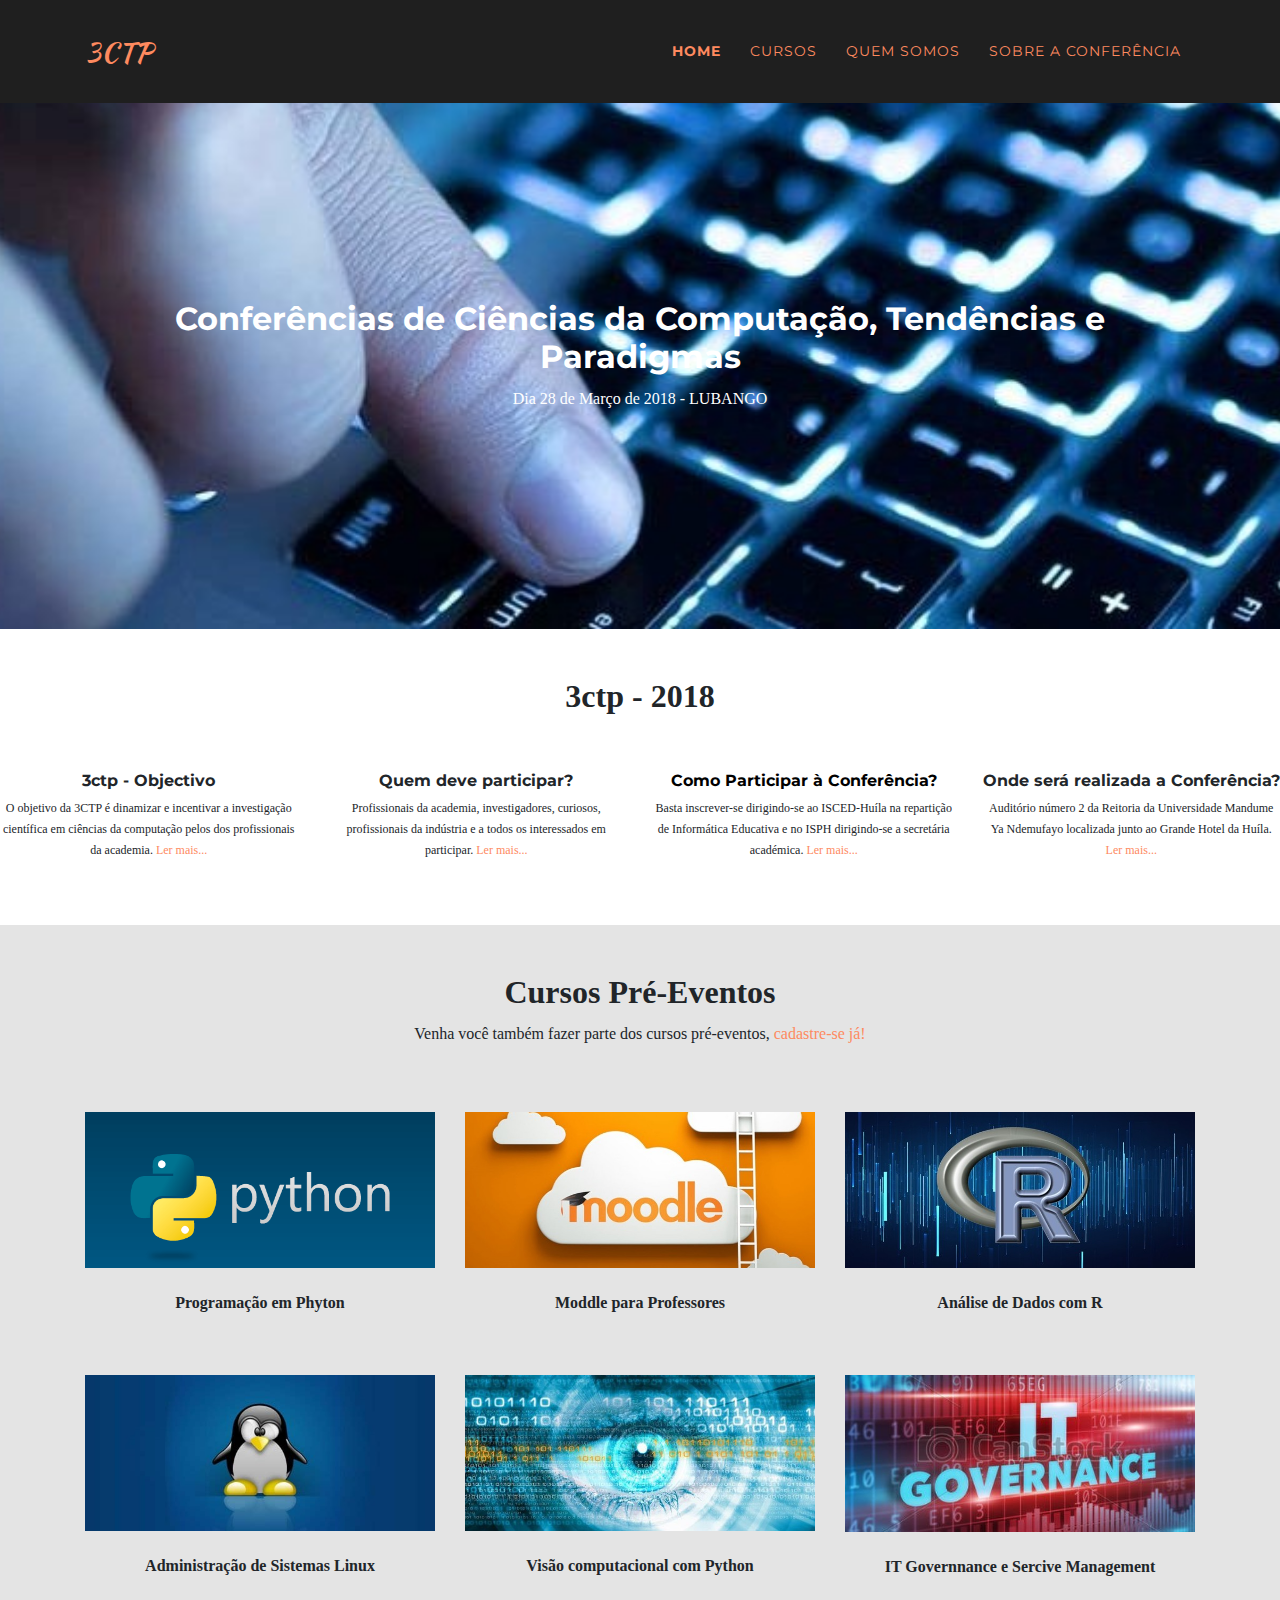
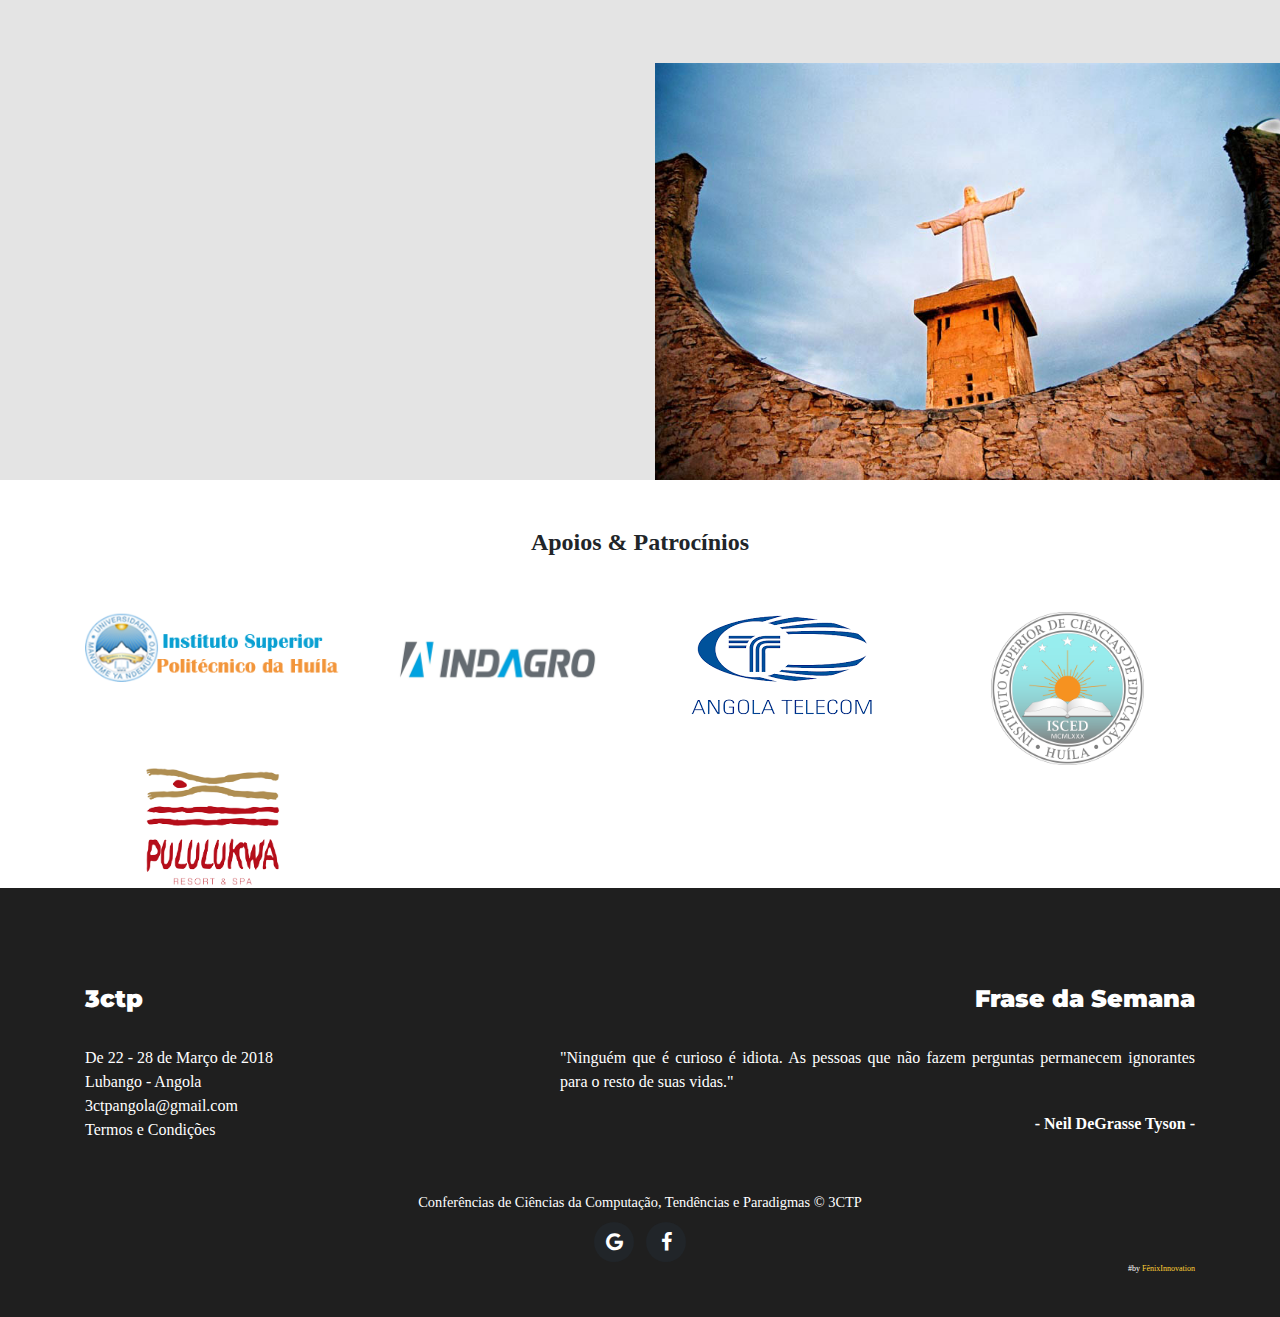
<file: index.html>
<!DOCTYPE html>
    <html lang="en">

      <head>

        <meta charset="utf-8">
        <meta name="viewport" content="width=device-width, initial-scale=1, shrink-to-fit=no">
        <meta name="description" content="">
        <meta name="author" content="">

        <title>3ctp</title>

        <!-- Bootstrap core CSS -->
        <link href="vendor/bootstrap/css/bootstrap.min.css" rel="stylesheet">

        <!-- Custom fonts for this template -->
        <link href="vendor/font-awesome/css/font-awesome.min.css" rel="stylesheet" type="text/css">
        <link href="https://fonts.googleapis.com/css?family=Montserrat:400,700" rel="stylesheet" type="text/css">
        <link href='https://fonts.googleapis.com/css?family=Kaushan+Script' rel='stylesheet' type='text/css'>
        <link href='https://fonts.googleapis.com/css?family=Droid+Serif:400,700,400italic,700italic' rel='stylesheet' type='text/css'>
        <link href='https://fonts.googleapis.com/css?family=Roboto+Slab:400,100,300,700' rel='stylesheet' type='text/css'>

        <!-- Custom styles for this template -->
        <link href="css/agency.min.css" rel="stylesheet">
        <link href="css/style.css" rel="stylesheet">

      </head>

      <body style="background-color: #e4e4e4; font-family: calibri">

        <!-- Navigation -->
        <nav class="navbar navbar-expand-lg navbar-dark fixed-top" id="mainNav" style="background-color: #1f1f1f">
          <div class="container">
              <a class="navbar-brand js-scroll-trigger" href="index.html" style="color: #fe8a5f">3CTP</a>
            <button class="navbar-toggler navbar-toggler-right" type="button" data-toggle="collapse" data-target="#navbarResponsive" aria-controls="navbarResponsive" aria-expanded="false" aria-label="Toggle navigation">
              Menu
              <i class="fa fa-bars"></i>
            </button>
            <div  class="collapse navbar-collapse" id="navbarResponsive">
              <ul class="navbar-nav text-uppercase ml-auto">
                <li class="nav-item">
                    <a class="nav-link js-scroll-trigger" href="index.html" style="color: #fe8a5f"><b>Home</b></a>
                </li>
                <li class="nav-item">
                    <a class="nav-link js-scroll-trigger" href="cursos.html" style="color: #fe8a5f">Cursos</a>
                </li>
                <li class="nav-item">
                    <a class="nav-link js-scroll-trigger" href="time.html" style="color: #fe8a5f">Quem Somos</a>
                </li>
                <li class="nav-item">
                    <a class="nav-link js-scroll-trigger" href="sobre.html" style="color: #fe8a5f">Sobre a Conferência</a>
                </li>

              </ul>
            </div>
          </div>
        </nav>

        <!-- Header -->
        <header class="masthead">
          <div class="container">
            <div class="intro-text">
              <h2>Conferências de Ciências da Computação, Tendências e Paradigmas</h2>
              <p>Dia 28 de Março de 2018 - LUBANGO</p>

            </div>

          </div>
        </header>
        <div style="background-color: white">
            <br><br>
            <div class="row text-center">
                <div class="col-md-12">
                    <h2 style="font-family: calibri">3ctp - 2018</h2>
                    <br><br>
                </div>


                <div class="col-md-3">
                    <h6>3ctp - Objectivo</h6>
                    <p style="font-family: calibri;font-size: 12px">O objetivo da 3CTP é dinamizar e incentivar a investigação científica em ciências da computação pelos dos profissionais da academia. <a href="sobre.html" style="color: #fe8a5f">Ler mais...</a></p>
                </div>    

                <div class="col-md-3">
                    <h6>Quem deve participar?</h6>
                    <p style="font-family: calibri; font-size: 12px">Profissionais da academia, investigadores, curiosos, profissionais da indústria e a todos os interessados em participar. <a href="sobre.html" style="color: #fe8a5f">Ler mais...</a></p>
                </div>

                <div class="col-md-3">
                    <h6><a href="https://docs.google.com/forms/d/e/1FAIpQLSdnGF5xUhXY4ByVp4GUnGbfSJP3GwX6Ubq_SSVjmlROLAp2Xg/viewform" style="color: black">Como Participar à Conferência?</a></h6>
                    <p style="font-family: calibri; font-size: 12px">Basta inscrever-se dirigindo-se ao ISCED-Huíla na repartição de Informática Educativa e no ISPH dirigindo-se a secretária académica. <a href="sobre.html" style="color: #fe8a5f">Ler mais...</a></p>
                </div>

                <div class="col-md-3">
                    <h6>Onde será realizada a Conferência?</h6>
                    <p style="font-family: calibri; font-size: 12px">Auditório número 2 da Reitoria da Universidade Mandume Ya Ndemufayo localizada junto ao Grande Hotel da Huíla. <a href="sobre.html" style="color: #fe8a5f">Ler mais...</a></p>
                </div>
                
            </div>
            <br><br>
          </div>
        <br><br>


        <div  class="row">
              <div class="col-lg-12 text-center">
                <h2 style="font-family: calibri">Cursos Pré-Eventos</h2>
                <p style="font-family: calibri">Venha você também fazer parte dos cursos pré-eventos, <a href="https://docs.google.com/forms/d/e/1FAIpQLSdnGF5xUhXY4ByVp4GUnGbfSJP3GwX6Ubq_SSVjmlROLAp2Xg/viewform" style="color: #fe8a5f">cadastre-se já!</a></p>
              </div>
        </div>

        <div id="portfolio" class="container">

            <br><br>

            <div class="row">
                <div class="col-md-4 col-sm-6 portfolio-item">
                <a class="portfolio-link" data-toggle="modal" href="#portfolioModal1">
                  <div class="portfolio-hover">
                    <div class="portfolio-hover-content">
                      <i class="fa fa-plus fa-3x"></i>
                    </div>
                  </div>
                    <img class="img-fluid" src="img/cursos/phyton1.png" alt="">
                </a>
                <div style="background-color: #e4e4e4" class="portfolio-caption">
                  <h6 style="font-family: calibri">Programação em Phyton</h6>
                </div>
              </div>
              <div class="col-md-4 col-sm-6 portfolio-item">
                <a class="portfolio-link" data-toggle="modal" href="#moddle">
                  <div class="portfolio-hover">
                    <div class="portfolio-hover-content">
                      <i class="fa fa-plus fa-3x"></i>
                    </div>
                  </div>
                    <img class="img-fluid" src="img/cursos/moddle.jpg" alt="">
                </a>
                <div style="background-color: #e4e4e4" class="portfolio-caption">
                  <h6 style="font-family: calibri">Moddle para Professores</h6>
                </div>
              </div>
              <div class="col-md-4 col-sm-6 portfolio-item">
                <a class="portfolio-link" data-toggle="modal" href="#AnaliseR">
                  <div class="portfolio-hover">
                    <div class="portfolio-hover-content">
                      <i class="fa fa-plus fa-3x"></i>
                    </div>
                  </div>
                    <img class="img-fluid" src="img/cursos/R.jpg" alt="">
                </a>
                <div style="background-color: #e4e4e4" class="portfolio-caption">
                  <h6 style="font-family: calibri">Análise de Dados com R</h6>
                </div>
              </div>
              <div class="col-md-4 col-sm-6 portfolio-item">
                <a class="portfolio-link" data-toggle="modal" href="#portfolioModal4">
                  <div class="portfolio-hover">
                    <div class="portfolio-hover-content">
                      <i class="fa fa-plus fa-3x"></i>
                    </div>
                  </div>
                    <img class="img-fluid" src="img/cursos/linux1.jpg" alt="">
                </a>
                <div style="background-color: #e4e4e4" class="portfolio-caption">
                  <h6 style="font-family: calibri">Administração de Sistemas Linux</h6>
                </div>
              </div>
                <div class="col-md-4 col-sm-6 portfolio-item">
                <a class="portfolio-link" data-toggle="modal" href="#VisaoPython">
                  <div class="portfolio-hover">
                    <div class="portfolio-hover-content">
                      <i class="fa fa-plus fa-3x"></i>
                    </div>
                  </div>
                    <img class="img-fluid" src="img/cursos/VC.jpg" alt="">
                </a>
                <div style="background-color: #e4e4e4" class="portfolio-caption">
                  <h6 style="font-family: calibri">Visão computacional com Python</h6>

                </div>
              </div>
              <div class="col-md-4 col-sm-6 portfolio-item">
                <a class="portfolio-link" data-toggle="modal" href="#itGovernance">
                  <div class="portfolio-hover">
                    <div class="portfolio-hover-content">
                      <i class="fa fa-plus fa-3x"></i>
                    </div>
                  </div>
                    <img class="img-fluid" src="img/cursos/it.jpg" alt="">
                </a>
                <div style="background-color: #e4e4e4" class="portfolio-caption">
                  <h6 style="font-family: calibri">IT Governnance e Sercive Management</h6>
                </div>
              </div>

            </div>
          </div>
        <br>

            <div class="row">
                <div class="col-md-6">
                    <iframe width="100%" height="100%" src="https://www.youtube.com/embed/s_rbmeOP3T0" frameborder="0" allow="autoplay; encrypted-media" allowfullscreen></iframe>
                </div>
                <div class="col-md-6">
                    <img class="img-fluid d-block mx-auto" width="100%" src="img/logotipos/cristorei.jpg" alt="">
                </div>

            </div>




        <!--<div class="row" style="background-color: white" >

            <div class="col-md-6">
                <img width="695" src="img/logos/cristorei.jpg" alt="">
            </div>

            <div class="col-md-6">
                <iframe width="690" height="464" src="https://www.youtube.com/embed/s_rbmeOP3T0" frameborder="0" ></iframe>

            </div>
        </div>-->


              <div class="row" style="background-color: white" >
              <div class="col-lg-12 text-center">
                  <br>
                  <br>
                  <h4 style="font-family: calibri">Apoios & Patrocínios</h4>
                  <br>
                  <br>
              </div>


                  <div class="container">
                      <div class="row">
              <div class="col-md-3">
                <a href="#" >
                    <img class="img-fluid d-block mx-auto" src="img/logotipos/logo.png" alt="">
                </a>
              </div>
                
              <div class="col-md-3">
                <a href="#">
                    <img class="img-fluid d-block mx-auto" src="img/logotipos/Indagro.jpg" alt="">
                </a>
              </div>
                          
              <div class="col-md-3">
                <a href="#">
                    <img class="img-fluid d-block mx-auto" src="img/logotipos/AngolaTelecom.png" alt="">
                </a>
              </div>
                          
              <div class="col-md-3">
                <a href="#">
                    <img class="img-fluid d-block mx-auto" width="60%" src="img/logotipos/ISCED.png" alt="">
                </a>
              </div>
                          
              <div class="col-md-3">
                <a href="#">
                    <img class="img-fluid d-block mx-auto" width="70%" src="img/logotipos/Pululukwa.png" alt="">
                </a>
              </div>
                      </div>
              </div>    
              </div>
       

        <!--<div class="container">

              <div class="row" >
              <div class="col-lg-12 text-center">
                  <div class='embedsocial-album' data-ref="724b47ac2fbcc0ceba114727039298764d4f9daf"></div>
                  <script>(function(d, s, id){var js; if (d.getElementById(id)) {return;} js = d.createElement(s); js.id = id; js.src = "https://embedsocial.com/embedscript/ei.js"; d.getElementsByTagName("head")[0].appendChild(js);}(document, "script", "EmbedSocialScript"));</script>
              </div>
            </div>
            <div class="row">


            </div>
          </div>
      </div>-->




        <!-- Footer -->
        <footer style="background-color: #1f1f1f">
            <div >
          <div class="container" >
              <div class="row">
            <div class="col-md-5">
                <br><br><br>
                <h4 style="text-align: justify;color: #ffffff;"><b>3ctp</b></h4>
                <br>
                <ul style="text-align: justify;color: white;" class="list-inline">
                    <li>De 22 - 28 de Março de 2018</li>
                    <li>Lubango - Angola</li>
                    <li>3ctpangola@gmail.com</li>
                    <li><a style="color: white" class="portfolio-link" data-toggle="modal" href="#termos">Termos e Condições</a></li>
                </ul>
            </div>
                  <div class="col-md-7">
                      <br><br><br>
                      <h4 style=" text-align: right;color: #ffffff;"><b>Frase da Semana</b></h4>
                <br>
                <ul style="text-align: justify;color: white;font-size: 12" class="list-inline">
                    <li>"Ninguém que é curioso é idiota. As pessoas que não fazem perguntas permanecem ignorantes para o resto de suas vidas."</li>
                </ul> 
                <p style="text-align: right;color: white"><b>- Neil DeGrasse Tyson -</b></p>
                  </div>

              </div>
          </div>

        <br>
        </div>
            <div class="container" >
            <div class="row">
              <div class="col-md-12">
                  <span class="copyright" style="color: white;font-family: calibri">Conferências de Ciências da Computação, Tendências e Paradigmas &copy; 3CTP</span>
              </div>
              <div class="col-md-12">
                <ul class="list-inline social-buttons">
                  <li class="list-inline-item">
                    <a href="#">
                      <i class="fa fa-google"></i>
                    </a>
                  </li>
                  <li class="list-inline-item">
                    <a href="#">
                      <i class="fa fa-facebook"></i>
                    </a>
                  </li>

                </ul>
                  <p style="text-align: right; font-size: 8px; color: white">#by <a href="http://www.fenixinnovation.com/">FênixInnovation</a></p>
              </div>

            </div>
          </div>
        </footer>









        <!--Programação em Python-->
        <div class="portfolio-modal modal fade" id="portfolioModal1" tabindex="-1" role="dialog" aria-hidden="true">
          <div class="modal-dialog">
            <div class="modal-content">
              <div class="close-modal" data-dismiss="modal">
                <div class="lr">
                  <div class="rl"></div>
                </div>
              </div>
              <div class="container">
                <div class="row">
                  <div class="col-lg-12 mx-auto">
                    <div class="modal-body">
                      <!-- Project Details Go Here -->
                      <h2>Introdução a Programação em Python</h2>
                      <p>Seja um desenvolvedor Python.</p>
                      <img class="img-fluid d-block mx-auto" src="img/cursos/phyton1.png" alt="">
                      <ol class="list-inline">
                        <li>Duração: 16 horas</li>
                        <li>Investimento: 6.000.00 AKZ</li>
                        <li>Local: Laboratório de Informática da RIED do ISCED-HUÍLA</li>
                      </ol>
                      <br>
                      <h5>Descrição</h5>
                      <p style="text-align: justify">Python está a ser amplamente ensinado em universidades por todo o mundo, por ser uma das linguagens mais utilizadas nas principais tecnologias atuais, tais como: Big Data, Cyber Security, Inteligência Artificial, Robótica, Machine Learning e outras. O curso é desenhado para desenvolvedores de software, engenheiros, professores e estudantes. Para este curso, assumimos que o formando não possui nenhuma experiência com Python. </p>
                      <p style="text-align: justify">Para participar nesse curso, precisa-se como requisitos: <b> Um computador pessoal, algumas nocções de Algoritmo e estruturas de Dados.</b></p>
                      <p style="text-align: justify">Os objectivos do curso <b>Introdução a Programação em Python</b> são: <b>criar funções, manipular textos, criar classes e objectos, aceder e manipular ficheiros, manipular dados e colecções, trabalhar com módulos e biblioteca.</b></p>
                      <p style="text-align: justify">Ao longo do curso, utilizaremos o seguinte programa: <b>Introdução ao Python, tipos de dados, instruções de controlo, colecções, tratamento de excepções, funções, classes e objectos, ficheiros, documentação e tópicos avançados.</b></p>


                      <!--<h5>Requisitos</h5>

                      <ol class="list-inline">
                        <li>Computador Pessoal;</li>
                        <li>Nocções de Algorítmos e estrutura de dados;</li>
                      </ol>

                      <h5>Objectivos</h5>
                      <ul class="list-inline">                    
                        <li>Criar Funções;</li>
                        <li>Manipular Texto;</li>
                        <li>Criar Classes e Objectos;</li>
                        <li>Aceder e Manipular Ficheiros;</li>
                        <li>Manipular Dados e Coleççoões;</li>                    
                        <li>Trabalhar com Módulos e Biblioteca;</li>                    
                      </ul>


                      <h5>Programa do Curso</h5>

                      <ol class="list-inline">
                        <li>Introdução ao Python;</li>
                        <li>Tipos de Dados;</li>
                        <li>Instuções de Controlo;</li>
                        <li>Coleções;</li>
                        <li>Tratamento de Excepções;</li>
                        <li>Funções;</li>
                        <li>Classes e Objectos;</li>
                        <li>Ficheiros;</li>
                        <li>Documentação;</li>
                        <li>Tópicos Avançados;</li>
                      </ol>-->



                      <br><br>
                      <ul class="list-inline">
                        <li>Data de Início: 22 de Março de 2018</li>
                        <li>Formador: João Bioco</li>
                        <li>Esperamos por si!</li>
                      </ul>
                      <button class="btn btn-primary" data-dismiss="modal" type="button">
                          <i class="fa fa-times"></i>
                          Fechar
                      </button> 
                    </div>
                  </div>
                </div>              
              </div>
            </div>
          </div>
        </div>
        <!--Moddle para Professores -->
        <div class="portfolio-modal modal fade" id="moddle" tabindex="-1" role="dialog" aria-hidden="true">
          <div class="modal-dialog">
            <div class="modal-content">
              <div class="close-modal" data-dismiss="modal">
                <div class="lr">
                  <div class="rl"></div>
                </div>
              </div>
              <div class="container">
                <div class="row">
                  <div class="col-lg-12 mx-auto">
                    <div class="modal-body">
                      <!-- Project Details Go Here -->
                      <h2>Moddle para Professores</h2>
                      <p>xxx</p>
                      <img class="img-fluid d-block mx-auto" src="img/cursos/moddle.jpg" alt="">
                      <ol class="list-inline">
                        <li>Duração: 16 horas</li>
                        <li>Investimento: 6.000.00 AKZ</li>
                        <li>Local: Laboratório de Informática da RIED do ISCED-HUÍLA</li>
                      </ol>
                      <br>
                      <h5>Descrição</h5>
                      <p style="text-align: justify">Python está a ser amplamente ensinado em universidades por todo o mundo, por ser uma das linguagens mais utilizadas nas principais tecnologias atuais, tais como: Big Data, Cyber Security, Inteligência Artificial, Robótica, Machine Learning e outras. O curso é desenhado para desenvolvedores de software, engenheiros, professores e estudantes. Para este curso, assumimos que o formando não possui nenhuma experiência com Python. </p>
                      <p style="text-align: justify">Para participar nesse curso, precisa-se como requisitos: <b> Um computador pessoal, algumas nocções de Algoritmo e estruturas de Dados.</b></p>
                      <p style="text-align: justify">Os objectivos do curso <b>Introdução a Programação em Python</b> são: <b>criar funções, manipular textos, criar classes e objectos, aceder e manipular ficheiros, manipular dados e colecções, trabalhar com módulos e biblioteca.</b></p>
                      <p style="text-align: justify">Ao longo do curso, utilizaremos o seguinte programa: <b>Introdução ao Python, tipos de dados, instruções de controlo, colecções, tratamento de excepções, funções, classes e objectos, ficheiros, documentação e tópicos avançados.</b></p>
                      <br><br>
                      <ul class="list-inline">
                        <li>Data de Início: 22 de Março de 2018</li>
                        <li>Formador: João Bioco</li>
                        <li>Esperamos por si!</li>
                      </ul>
                      <button class="btn btn-primary" data-dismiss="modal" type="button">
                          <i class="fa fa-times"></i>
                          Fechar
                      </button> 
                    </div></div></div></div></div></div></div>
        <!--Análise de Dados com R-->
        <div class="portfolio-modal modal fade" id="AnaliseR" tabindex="-1" role="dialog" aria-hidden="true">
          <div class="modal-dialog">
            <div class="modal-content">
              <div class="close-modal" data-dismiss="modal">
                <div class="lr">
                  <div class="rl"></div>
                </div>
              </div>
              <div class="container">
                <div class="row">
                  <div class="col-lg-12 mx-auto">
                    <div class="modal-body">
                      <!-- Project Details Go Here -->
                      <h2>Análise de Dados com R</h2>
                      <p>xxx</p>
                      <img class="img-fluid d-block mx-auto" src="img/cursos/R.jpg" alt="">
                      <ol class="list-inline">
                        <li>Duração: 16 horas</li>
                        <li>Investimento: 6.000.00 AKZ</li>
                        <li>Local: Laboratório de Informática da RIED do ISCED-HUÍLA</li>
                      </ol>
                      <br>
                      <h5>Descrição</h5>
                      <p style="text-align: justify">O software R é amplamente utilizado em análise de dados ao nível global.
    Pretende-se introduzir os formandos ao ambiente e programação em R, através de uma abordagem prática ou pragmática, dotando-os da capacidade de realizarem análises exploratórias de dados, criação de gráficos e realização de análises estatísticas simples.</p>
                      <p style="text-align: justify">Para participar nesse curso, precisa-se como requisitos: <b> Um computador pessoal, noções básicas sobre Análise de Dados, Noções básicas sobre algoritmos e estruturas de dados.</b></p>
                      <p style="text-align: justify">Ao longo do curso, utilizaremos o seguinte programa: <b>Introdução ao Ambiente R [1 Hora], aritmética e objectos [2.5 Horas], importação e exportação de dados [1.5 Hora], estruturas de controlo [2 Horas], escrita de funções [2 Horas], gráficos [2 Horas], dúvidas, esclarecimentos e discussão de problemas [2 Hora].</b></p>
                      <br><br>
                      <ul class="list-inline">
                        <li>Data de Início: 22 de Março de 2018</li>
                        <li>Formador: Francisco Chimuco</li>
                        <li>Esperamos por si!</li>
                      </ul>
                      <button class="btn btn-primary" data-dismiss="modal" type="button">
                          <i class="fa fa-times"></i>
                          Fechar
                      </button> 
                    </div></div></div></div></div></div></div>  
        <!--Administração de Sistemas com Linux-->
        <div class="portfolio-modal modal fade" id="portfolioModal4" tabindex="-1" role="dialog" aria-hidden="true">
          <div class="modal-dialog">
            <div class="modal-content">
              <div class="close-modal" data-dismiss="modal">
                <div class="lr">
                  <div class="rl"></div>
                </div>
              </div>
              <div class="container">
                <div class="row">
                  <div class="col-lg-12 mx-auto">
                    <div class="modal-body">
                      <!-- Project Details Go Here -->
                      <h2>Administração de Sistemas com o Linux</h2>
                      <p>Seja um bom administrador Linux.</p>
                      <img class="img-fluid d-block mx-auto" src="img/cursos/linux1.jpg" alt="">
                      <ol class="list-inline">
                        <li>Duração: 16 horas</li>
                        <li>Investimento: 6.000.00 AKZ</li>
                        <li>Local: Laboratório de Informática da RIED do ISCED-HUÍLA</li>
                      </ol>
                      <br>
                      <h5>Descrição</h5>
                      <p style="text-align: justify">Este curso pré-evento da 3CTP-2018, Administração de Sistemas Linux, visa a efectuar uma introdução ao sistema operativo Linux. Com este curso introdutório, pretende-se dotar os participantes do conhecimento e conceitos básicos envolvidos na operação dos sistemas operativos Linux (GNU/Linux). As aptidões adquiridas e conhecimentos transmitidos nesse curso aplicam-se a um vasto conjunto de carreiras que incluem administração de redes e sistemas Linux, e desenvolvimento de Software. Nesse curso, serão abordados os seguintes temas: <b>Conceitos sobre estrutura dos sistemas, manipulação de arquivos, e directórios, identificação de utilizadores e tratamento de processos, edição de textos, além de outros programas de uso rotineiro e aplicações de redes mais utilizadas e difundidas entre utilizadores.</b></p>
                      <p style="text-align: justify">Para participar nesse curso, precisa-se como requisitos: <b> Um computador pessoal cm suporte a Virtualização, algumas nocções de Sistemas Operativos.</b></p>
                      <p style="text-align: justify">Ao longo do curso, utilizaremos o seguinte programa: <b>Introdução ao Linux e breve história do projecto GNU, instalação do sistema operativo Linux edição Servidor, trabalhar com ficheiros e directórias, edições de nano, configurações de rede, gestão de utilizadores e grupos, permissões e propriedades, acesso remoto e tópicos avançados.</b></p>


                      <!--<h5>Requisitos</h5>

                      <ol class="list-inline">
                        <li>Computador Pessoal;</li>
                        <li>Nocções de Algorítmos e estrutura de dados;</li>
                      </ol>

                      <h5>Objectivos</h5>
                      <ul class="list-inline">                    
                        <li>Criar Funções;</li>
                        <li>Manipular Texto;</li>
                        <li>Criar Classes e Objectos;</li>
                        <li>Aceder e Manipular Ficheiros;</li>
                        <li>Manipular Dados e Coleççoões;</li>                    
                        <li>Trabalhar com Módulos e Biblioteca;</li>                    
                      </ul>


                      <h5>Programa do Curso</h5>

                      <ol class="list-inline">
                        <li>Introdução ao Python;</li>
                        <li>Tipos de Dados;</li>
                        <li>Instuções de Controlo;</li>
                        <li>Coleções;</li>
                        <li>Tratamento de Excepções;</li>
                        <li>Funções;</li>
                        <li>Classes e Objectos;</li>
                        <li>Ficheiros;</li>
                        <li>Documentação;</li>
                        <li>Tópicos Avançados;</li>
                      </ol>-->



                      <br><br>
                      <ul class="list-inline">
                        <li>Data de Início: 22 de Março de 2018</li>
                        <li>Formador: Evaldo Chindele</li>
                        <li>Esperamos por si!</li>
                      </ul>
                      <button class="btn btn-primary" data-dismiss="modal" type="button">
                          <i class="fa fa-times"></i>
                          Fechar
                      </button> 
                    </div>
                  </div>
                </div>              
              </div>
            </div>
          </div>
        </div>
        <!--IT Governance-->
        <div class="portfolio-modal modal fade" id="itGovernance" tabindex="-1" role="dialog" aria-hidden="true">
          <div class="modal-dialog">
            <div class="modal-content">
              <div class="close-modal" data-dismiss="modal">
                <div class="lr">
                  <div class="rl"></div>
                </div>
              </div>
              <div class="container">
                <div class="row">
                  <div class="col-lg-12 mx-auto">
                    <div class="modal-body">
                      <!-- Project Details Go Here -->
                      <h2>IT Governance and Sercive Management</h2>
                      <p>xxx</p>
                      <img class="img-fluid d-block mx-auto" src="img/cursos/it.jpg" alt="">
                      <ol class="list-inline">
                        <li>Duração: 16 horas</li>
                        <li>Investimento: 6.000.00 AKZ</li>
                        <li>Local: Laboratório de Informática da RIED do ISCED-HUÍLA</li>
                      </ol>
                      <br>
                      <h5>Descrição</h5>
                      <p style="text-align: justify">Com o cenário dinâmico e altamente competitivo que as organizações apresentam actualmente, associando a disputa de espaço entre si, a Tecnologia da Informação desempenha um papel cada dia mais crucial para o sucesso destas organizações. Entregar serviços de TI com alta disponibilidade, segurança e desempenho, deixou de ser apenas uma meta do setor de TI e tornou-se uma questão de sobrevivência para as organizações. A implementação da Governança de TI, juntamente com as boas práticas de Gestão dos Serviços e Infraestruturas (GSI) de TI, são um grande passo para garantir sucesso na entrega desses serviços. Este curso, visa transmitir os conceitos básicos de Governança de TI e de GSI e apresentar duas das principais Frameworks utilização para tal. </p>
                      <p style="text-align: justify">Para participar nesse curso, precisa-se como requisitos: <b> Um computador pessoal, ter familiaridade com as terminologias de TI's.</b></p>
                      <p style="text-align: justify">Ao longo do curso, utilizaremos o seguinte programa: <b>Introdução, IT Governance, introdução ao COBIT5, serviços e Infraestruturas de TI, introdução ao ITIL.</b></p>





                      <br><br>
                      <ul class="list-inline">
                        <li>Data de Início: 22 de Março de 2018</li>
                        <li>Formador: Henriques Zacarias</li>
                        <li>Esperamos por si!</li>
                      </ul>
                      <button class="btn btn-primary" data-dismiss="modal" type="button">
                          <i class="fa fa-times"></i>
                          Fechar
                      </button> 
                    </div>
                  </div>
                </div>              
              </div>
            </div>
          </div>
        </div>
        <!--Visão Computacional com Python-->
        <div class="portfolio-modal modal fade" id="VisaoPython" tabindex="-1" role="dialog" aria-hidden="true">
          <div class="modal-dialog">
            <div class="modal-content">
              <div class="close-modal" data-dismiss="modal">
                <div class="lr">
                  <div class="rl"></div>
                </div>
              </div>
              <div class="container">
                <div class="row">
                  <div class="col-lg-12 mx-auto">
                    <div class="modal-body">
                      <!-- Project Details Go Here -->
                      <h2>Visão Computacional com Python</h2>
                      <p>xxx</p>
                      <img class="img-fluid d-block mx-auto" src="img/cursos/VC.jpg" alt="">
                      <ol class="list-inline">
                        <li>Duração: 16 horas</li>
                        <li>Investimento: 6.000.00 AKZ</li>
                        <li>Local: Laboratório de Informática da RIED do ISCED-HUÍLA</li>
                      </ol>
                      <br>               
                      <p style="text-align: justify">Para participar nesse curso, precisa-se como requisitos: <b> Experiência básica em programação, matemática Básica.</b></p>
                      <p style="text-align: justify">Ao longo do curso, utilizaremos o seguinte programa: <b>Processamento básico de Imagens, descrição Local de Imagens, mapeamento de Imagem para Imagem, modelos de Camara e Realidade Aumentada, múltipla Visualização Geométrica.</b></p>
                      <p style="text-align: justify">Os objectivos do curso <b>Visão Computacional com Python</b> são: <b>tratamento de imagens utilizando o Python, técnicas de visão computacional por detrás de várias aplicações no mundo real, muitos algoritmos fundamentais e como podes implementá-los.</b></p>
                      <br><br>
                      <ul class="list-inline">
                        <li>Data de Início: 22 de Março de 2018</li>
                        <li>Formador: Abel Zacarias</li>
                        <li>Esperamos por si!</li>
                      </ul>
                      <button class="btn btn-primary" data-dismiss="modal" type="button">
                          <i class="fa fa-times"></i>
                          Fechar
                      </button> 
                    </div>
                  </div>
                </div>              
              </div>
            </div>
          </div>
        </div>
        <!--Termos-->
        <div class="portfolio-modal modal fade" id="termos" tabindex="-1" role="dialog" aria-hidden="true">
          <div class="modal-dialog">
            <div class="modal-content">
              <div class="close-modal" data-dismiss="modal">
                <div class="lr">
                  <div class="rl"></div>
                </div>
              </div>
              <div class="container">
                <div class="row">
                  <div class="col-lg-12 mx-auto">
                    <div class="modal-body">
                      <!-- Project Details Go Here -->
                      <h2>3cpt</h2>
                      <p>Termos e Condições</p>

                      <p style="text-align: justify">Ahahahahahahahahahahahahahahahahahahahahahahahahahahahahahaha ahahahahahahahahahahahahahaa ahahaha ahahahahahahaahahaha ahahahahahahahahaa hahahahahahaah hahaha aha ahahahahaahahaha ahahaa ha aha aha ahahahahahaha.</p>

                      <button class="btn btn-primary" data-dismiss="modal" type="button">
                          <i class="fa fa-times"></i>
                          Fechar
                      </button> 
                    </div>
                  </div>
                </div>              
              </div>
            </div>
          </div>
        </div>













        <!-- Bootstrap core JavaScript -->
        <script src="vendor/jquery/jquery.min.js"></script>
        <script src="vendor/bootstrap/js/bootstrap.bundle.min.js"></script>

        <!-- Plugin JavaScript -->
        <script src="vendor/jquery-easing/jquery.easing.min.js"></script>

        <!-- Contact form JavaScript -->
        <script src="js/jqBootstrapValidation.js"></script>
        <script src="js/contact_me.js"></script>

        <!-- Custom scripts for this template -->
        <script src="js/agency.min.js"></script>

      </body>

    </html>
</file>
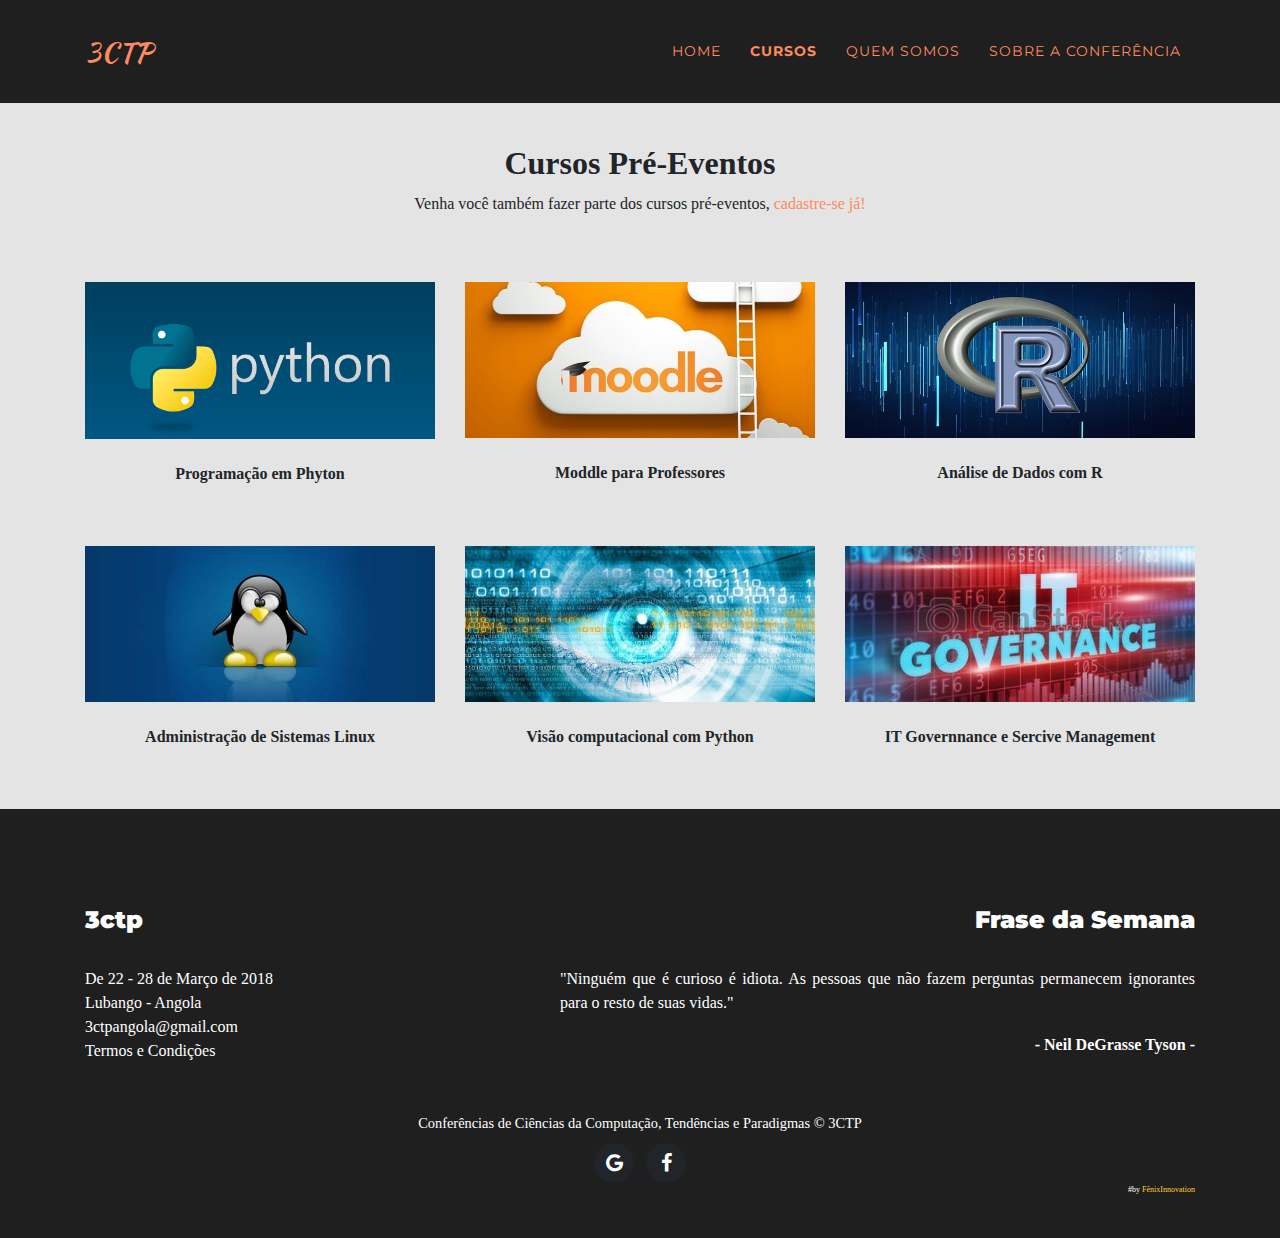
<file: cursos.html>
<!DOCTYPE html>
<html lang="en">

  <head>

    <meta charset="utf-8">
    <meta name="viewport" content="width=device-width, initial-scale=1, shrink-to-fit=no">
    <meta name="description" content="">
    <meta name="author" content="">

    <title>3ctp</title>

    <!-- Bootstrap core CSS -->
    <link href="vendor/bootstrap/css/bootstrap.min.css" rel="stylesheet">

    <!-- Custom fonts for this template -->
    <link href="vendor/font-awesome/css/font-awesome.min.css" rel="stylesheet" type="text/css">
    <link href="https://fonts.googleapis.com/css?family=Montserrat:400,700" rel="stylesheet" type="text/css">
    <link href='https://fonts.googleapis.com/css?family=Kaushan+Script' rel='stylesheet' type='text/css'>
    <link href='https://fonts.googleapis.com/css?family=Droid+Serif:400,700,400italic,700italic' rel='stylesheet' type='text/css'>
    <link href='https://fonts.googleapis.com/css?family=Roboto+Slab:400,100,300,700' rel='stylesheet' type='text/css'>

    <!-- Custom styles for this template -->
    <link href="css/agency.min.css" rel="stylesheet">
    <link href="css/style.css" rel="stylesheet">

  </head>

  <body style="background-color: #e4e4e4; font-family: calibri">

    <!-- Navigation -->
    <nav class="navbar navbar-expand-lg navbar-dark fixed-top" id="mainNav" style="background-color: #1f1f1f">
      <div class="container">
          <a class="navbar-brand js-scroll-trigger" href="index.html" style="color: #fe8a5f">3CTP</a>
        <button class="navbar-toggler navbar-toggler-right" type="button" data-toggle="collapse" data-target="#navbarResponsive" aria-controls="navbarResponsive" aria-expanded="false" aria-label="Toggle navigation">
          Menu
          <i class="fa fa-bars"></i>
        </button>
        <div  class="collapse navbar-collapse" id="navbarResponsive">
          <ul class="navbar-nav text-uppercase ml-auto">
            <li class="nav-item">
                <a class="nav-link js-scroll-trigger" href="index.html" style="color: #fe8a5f">Home</a>
            </li>
            <li class="nav-item">
                <a class="nav-link js-scroll-trigger" href="cursos.html" style="color: #fe8a5f"><b>Cursos</b></a>
            </li>
            <li class="nav-item">
                <a class="nav-link js-scroll-trigger" href="time.html" style="color: #fe8a5f">Quem Somos</a>
            </li>
            <li class="nav-item">
                <a class="nav-link js-scroll-trigger" href="sobre.html" style="color: #fe8a5f">Sobre a Conferência</a>
            </li>
            
          </ul>
        </div>
      </div>
    </nav>
    <br><br><br><br><br><br>
    <div  class="row">
          <div class="col-lg-12 text-center">
            <h2 style="font-family: calibri">Cursos Pré-Eventos</h2>
            <p style="font-family: calibri">Venha você também fazer parte dos cursos pré-eventos, <a href="#" style="color: #fe8a5f">cadastre-se já!</a></p>
          </div>
    </div>
    
    <div id="portfolio" class="container">
          
        <br><br>
          
        <div class="row">
            <div class="col-md-4 col-sm-6 portfolio-item">
            <a class="portfolio-link" data-toggle="modal" href="#portfolioModal1">
              <div class="portfolio-hover">
                <div class="portfolio-hover-content">
                  <i class="fa fa-plus fa-3x"></i>
                </div>
              </div>
                <img class="img-fluid" src="img/cursos/phyton1.png" alt="">
            </a>
            <div style="background-color: #e4e4e4" class="portfolio-caption">
              <h6 style="font-family: calibri">Programação em Phyton</h6>
            </div>
          </div>
          <div class="col-md-4 col-sm-6 portfolio-item">
            <a class="portfolio-link" data-toggle="modal" href="#moddle">
              <div class="portfolio-hover">
                <div class="portfolio-hover-content">
                  <i class="fa fa-plus fa-3x"></i>
                </div>
              </div>
                <img class="img-fluid" src="img/cursos/moddle.jpg" alt="">
            </a>
            <div style="background-color: #e4e4e4" class="portfolio-caption">
              <h6 style="font-family: calibri">Moddle para Professores</h6>
            </div>
          </div>
          <div class="col-md-4 col-sm-6 portfolio-item">
            <a class="portfolio-link" data-toggle="modal" href="#AnaliseR">
              <div class="portfolio-hover">
                <div class="portfolio-hover-content">
                  <i class="fa fa-plus fa-3x"></i>
                </div>
              </div>
                <img class="img-fluid" src="img/cursos/R.jpg" alt="">
            </a>
            <div style="background-color: #e4e4e4" class="portfolio-caption">
              <h6 style="font-family: calibri">Análise de Dados com R</h6>
            </div>
          </div>
          <div class="col-md-4 col-sm-6 portfolio-item">
            <a class="portfolio-link" data-toggle="modal" href="#portfolioModal4">
              <div class="portfolio-hover">
                <div class="portfolio-hover-content">
                  <i class="fa fa-plus fa-3x"></i>
                </div>
              </div>
                <img class="img-fluid" src="img/cursos/linux1.jpg" alt="">
            </a>
            <div style="background-color: #e4e4e4" class="portfolio-caption">
              <h6 style="font-family: calibri">Administração de Sistemas Linux</h6>
            </div>
          </div>
            <div class="col-md-4 col-sm-6 portfolio-item">
            <a class="portfolio-link" data-toggle="modal" href="#VisaoPython">
              <div class="portfolio-hover">
                <div class="portfolio-hover-content">
                  <i class="fa fa-plus fa-3x"></i>
                </div>
              </div>
                <img class="img-fluid" src="img/cursos/VC.jpg" alt="">
            </a>
            <div style="background-color: #e4e4e4" class="portfolio-caption">
              <h6 style="font-family: calibri">Visão computacional com Python</h6>
              
            </div>
          </div>
          <div class="col-md-4 col-sm-6 portfolio-item">
            <a class="portfolio-link" data-toggle="modal" href="#itGovernance">
              <div class="portfolio-hover">
                <div class="portfolio-hover-content">
                  <i class="fa fa-plus fa-3x"></i>
                </div>
              </div>
                <img class="img-fluid" src="img/cursos/it.jpg" alt="">
            </a>
            <div style="background-color: #e4e4e4" class="portfolio-caption">
              <h6 style="font-family: calibri">IT Governnance e Sercive Management</h6>
            </div>
          </div>
          
        </div>
      </div>
    
    
      
    <!-- Footer -->
    <footer style="background-color: #1f1f1f">
            <div >
          <div class="container" >
              <div class="row">
            <div class="col-md-5">
                <br><br><br>
                <h4 style="text-align: justify;color: #ffffff;"><b>3ctp</b></h4>
                <br>
                <ul style="text-align: justify;color: white;" class="list-inline">
                    <li>De 22 - 28 de Março de 2018</li>
                    <li>Lubango - Angola</li>
                    <li>3ctpangola@gmail.com</li>
                    <li><a style="color: white" class="portfolio-link" data-toggle="modal" href="#termos">Termos e Condições</a></li>
                </ul>
            </div>
                  <div class="col-md-7">
                      <br><br><br>
                      <h4 style=" text-align: right;color: #ffffff;"><b>Frase da Semana</b></h4>
                <br>
                <ul style="text-align: justify;color: white;font-size: 12" class="list-inline">
                    <li>"Ninguém que é curioso é idiota. As pessoas que não fazem perguntas permanecem ignorantes para o resto de suas vidas."</li>
                </ul> 
                <p style="text-align: right;color: white"><b>- Neil DeGrasse Tyson -</b></p>
                  </div>

              </div>
          </div>

        <br>
        </div>
            <div class="container" >
            <div class="row">
              <div class="col-md-12">
                  <span class="copyright" style="color: white;font-family: calibri">Conferências de Ciências da Computação, Tendências e Paradigmas &copy; 3CTP</span>
              </div>
              <div class="col-md-12">
                <ul class="list-inline social-buttons">
                  <li class="list-inline-item">
                    <a href="#">
                      <i class="fa fa-google"></i>
                    </a>
                  </li>
                  <li class="list-inline-item">
                    <a href="#">
                      <i class="fa fa-facebook"></i>
                    </a>
                  </li>

                </ul>
                  <p style="text-align: right; font-size: 8px; color: white">#by <a href="http://www.fenixinnovation.com">FênixInnovation</a></p>
              </div>

            </div>
          </div>
        </footer>
   
    
        <!--Programação em Python-->
    <div class="portfolio-modal modal fade" id="portfolioModal1" tabindex="-1" role="dialog" aria-hidden="true">
      <div class="modal-dialog">
        <div class="modal-content">
          <div class="close-modal" data-dismiss="modal">
            <div class="lr">
              <div class="rl"></div>
            </div>
          </div>
          <div class="container">
            <div class="row">
              <div class="col-lg-12 mx-auto">
                <div class="modal-body">
                  <!-- Project Details Go Here -->
                  <h2>Introdução a Programação em Python</h2>
                  <p>Seja um desenvolvedor Python.</p>
                  <img class="img-fluid d-block mx-auto" src="img/cursos/phyton1.png" alt="">
                  <ol class="list-inline">
                    <li>Duração: 16 horas</li>
                    <li>Investimento: 6.000.00 AKZ</li>
                    <li>Local: Laboratório de Informática da RIED do ISCED-HUÍLA</li>
                  </ol>
                  <br>
                  <h5>Descrição</h5>
                  <p style="text-align: justify">Python está a ser amplamente ensinado em universidades por todo o mundo, por ser uma das linguagens mais utilizadas nas principais tecnologias atuais, tais como: Big Data, Cyber Security, Inteligência Artificial, Robótica, Machine Learning e outras. O curso é desenhado para desenvolvedores de software, engenheiros, professores e estudantes. Para este curso, assumimos que o formando não possui nenhuma experiência com Python. </p>
                  <p style="text-align: justify">Para participar nesse curso, precisa-se como requisitos: <b> Um computador pessoal, algumas nocções de Algoritmo e estruturas de Dados.</b></p>
                  <p style="text-align: justify">Os objectivos do curso <b>Introdução a Programação em Python</b> são: <b>criar funções, manipular textos, criar classes e objectos, aceder e manipular ficheiros, manipular dados e colecções, trabalhar com módulos e biblioteca.</b></p>
                  <p style="text-align: justify">Ao longo do curso, utilizaremos o seguinte programa: <b>Introdução ao Python, tipos de dados, instruções de controlo, colecções, tratamento de excepções, funções, classes e objectos, ficheiros, documentação e tópicos avançados.</b></p>
                  
                  
                  <!--<h5>Requisitos</h5>
                  
                  <ol class="list-inline">
                    <li>Computador Pessoal;</li>
                    <li>Nocções de Algorítmos e estrutura de dados;</li>
                  </ol>
                  
                  <h5>Objectivos</h5>
                  <ul class="list-inline">                    
                    <li>Criar Funções;</li>
                    <li>Manipular Texto;</li>
                    <li>Criar Classes e Objectos;</li>
                    <li>Aceder e Manipular Ficheiros;</li>
                    <li>Manipular Dados e Coleççoões;</li>                    
                    <li>Trabalhar com Módulos e Biblioteca;</li>                    
                  </ul>
                  
                  
                  <h5>Programa do Curso</h5>
                  
                  <ol class="list-inline">
                    <li>Introdução ao Python;</li>
                    <li>Tipos de Dados;</li>
                    <li>Instuções de Controlo;</li>
                    <li>Coleções;</li>
                    <li>Tratamento de Excepções;</li>
                    <li>Funções;</li>
                    <li>Classes e Objectos;</li>
                    <li>Ficheiros;</li>
                    <li>Documentação;</li>
                    <li>Tópicos Avançados;</li>
                  </ol>-->
                  
                  
                  
                  <br><br>
                  <ul class="list-inline">
                    <li>Data de Início: 22 de Março de 2018</li>
                    <li>Formador: João Bioco</li>
                    <li>Esperamos por si!</li>
                  </ul>
                  <button class="btn btn-primary" data-dismiss="modal" type="button">
                      <i class="fa fa-times"></i>
                      Fechar
                  </button> 
                </div>
              </div>
            </div>              
          </div>
        </div>
      </div>
    </div>
    <!--Moddle para Professores -->
    <div class="portfolio-modal modal fade" id="moddle" tabindex="-1" role="dialog" aria-hidden="true">
      <div class="modal-dialog">
        <div class="modal-content">
          <div class="close-modal" data-dismiss="modal">
            <div class="lr">
              <div class="rl"></div>
            </div>
          </div>
          <div class="container">
            <div class="row">
              <div class="col-lg-12 mx-auto">
                <div class="modal-body">
                  <!-- Project Details Go Here -->
                  <h2>Moddle para Professores</h2>
                  <p>xxx</p>
                  <img class="img-fluid d-block mx-auto" src="img/cursos/moddle.jpg" alt="">
                  <ol class="list-inline">
                    <li>Duração: 16 horas</li>
                    <li>Investimento: 6.000.00 AKZ</li>
                    <li>Local: Laboratório de Informática da RIED do ISCED-HUÍLA</li>
                  </ol>
                  <br>
                  <h5>Descrição</h5>
                  <p style="text-align: justify">Python está a ser amplamente ensinado em universidades por todo o mundo, por ser uma das linguagens mais utilizadas nas principais tecnologias atuais, tais como: Big Data, Cyber Security, Inteligência Artificial, Robótica, Machine Learning e outras. O curso é desenhado para desenvolvedores de software, engenheiros, professores e estudantes. Para este curso, assumimos que o formando não possui nenhuma experiência com Python. </p>
                  <p style="text-align: justify">Para participar nesse curso, precisa-se como requisitos: <b> Um computador pessoal, algumas nocções de Algoritmo e estruturas de Dados.</b></p>
                  <p style="text-align: justify">Os objectivos do curso <b>Introdução a Programação em Python</b> são: <b>criar funções, manipular textos, criar classes e objectos, aceder e manipular ficheiros, manipular dados e colecções, trabalhar com módulos e biblioteca.</b></p>
                  <p style="text-align: justify">Ao longo do curso, utilizaremos o seguinte programa: <b>Introdução ao Python, tipos de dados, instruções de controlo, colecções, tratamento de excepções, funções, classes e objectos, ficheiros, documentação e tópicos avançados.</b></p>
                  <br><br>
                  <ul class="list-inline">
                    <li>Data de Início: 22 de Março de 2018</li>
                    <li>Formador: João Bioco</li>
                    <li>Esperamos por si!</li>
                  </ul>
                  <button class="btn btn-primary" data-dismiss="modal" type="button">
                      <i class="fa fa-times"></i>
                      Fechar
                  </button> 
                </div></div></div></div></div></div></div>
    <!--Análise de Dados com R-->
    <div class="portfolio-modal modal fade" id="AnaliseR" tabindex="-1" role="dialog" aria-hidden="true">
      <div class="modal-dialog">
        <div class="modal-content">
          <div class="close-modal" data-dismiss="modal">
            <div class="lr">
              <div class="rl"></div>
            </div>
          </div>
          <div class="container">
            <div class="row">
              <div class="col-lg-12 mx-auto">
                <div class="modal-body">
                  <!-- Project Details Go Here -->
                  <h2>Análise de Dados com R</h2>
                  <p>xxx</p>
                  <img class="img-fluid d-block mx-auto" src="img/cursos/R.jpg" alt="">
                  <ol class="list-inline">
                    <li>Duração: 16 horas</li>
                    <li>Investimento: 6.000.00 AKZ</li>
                    <li>Local: Laboratório de Informática da RIED do ISCED-HUÍLA</li>
                  </ol>
                  <br>
                  <h5>Descrição</h5>
                  <p style="text-align: justify">O software R é amplamente utilizado em análise de dados ao nível global.
Pretende-se introduzir os formandos ao ambiente e programação em R, através de uma abordagem prática ou pragmática, dotando-os da capacidade de realizarem análises exploratórias de dados, criação de gráficos e realização de análises estatísticas simples.</p>
                  <p style="text-align: justify">Para participar nesse curso, precisa-se como requisitos: <b> Um computador pessoal, noções básicas sobre Análise de Dados, Noções básicas sobre algoritmos e estruturas de dados.</b></p>
                  <p style="text-align: justify">Ao longo do curso, utilizaremos o seguinte programa: <b>Introdução ao Ambiente R [1 Hora], aritmética e objectos [2.5 Horas], importação e exportação de dados [1.5 Hora], estruturas de controlo [2 Horas], escrita de funções [2 Horas], gráficos [2 Horas], dúvidas, esclarecimentos e discussão de problemas [2 Hora].</b></p>
                  <br><br>
                  <ul class="list-inline">
                    <li>Data de Início: 22 de Março de 2018</li>
                    <li>Formador: Francisco Chimuco</li>
                    <li>Esperamos por si!</li>
                  </ul>
                  <button class="btn btn-primary" data-dismiss="modal" type="button">
                      <i class="fa fa-times"></i>
                      Fechar
                  </button> 
                </div></div></div></div></div></div></div>  
    <!--Administração de Sistemas com Linux-->
    <div class="portfolio-modal modal fade" id="portfolioModal4" tabindex="-1" role="dialog" aria-hidden="true">
      <div class="modal-dialog">
        <div class="modal-content">
          <div class="close-modal" data-dismiss="modal">
            <div class="lr">
              <div class="rl"></div>
            </div>
          </div>
          <div class="container">
            <div class="row">
              <div class="col-lg-12 mx-auto">
                <div class="modal-body">
                  <!-- Project Details Go Here -->
                  <h2>Administração de Sistemas com o Linux</h2>
                  <p>Seja um bom administrador Linux.</p>
                  <img class="img-fluid d-block mx-auto" src="img/cursos/linux1.jpg" alt="">
                  <ol class="list-inline">
                    <li>Duração: 16 horas</li>
                    <li>Investimento: 6.000.00 AKZ</li>
                    <li>Local: Laboratório de Informática da RIED do ISCED-HUÍLA</li>
                  </ol>
                  <br>
                  <h5>Descrição</h5>
                  <p style="text-align: justify">Este curso pré-evento da 3CTP-2018, Administração de Sistemas Linux, visa a efectuar uma introdução ao sistema operativo Linux. Com este curso introdutório, pretende-se dotar os participantes do conhecimento e conceitos básicos envolvidos na operação dos sistemas operativos Linux (GNU/Linux). As aptidões adquiridas e conhecimentos transmitidos nesse curso aplicam-se a um vasto conjunto de carreiras que incluem administração de redes e sistemas Linux, e desenvolvimento de Software. Nesse curso, serão abordados os seguintes temas: <b>Conceitos sobre estrutura dos sistemas, manipulação de arquivos, e directórios, identificação de utilizadores e tratamento de processos, edição de textos, além de outros programas de uso rotineiro e aplicações de redes mais utilizadas e difundidas entre utilizadores.</b></p>
                  <p style="text-align: justify">Para participar nesse curso, precisa-se como requisitos: <b> Um computador pessoal cm suporte a Virtualização, algumas nocções de Sistemas Operativos.</b></p>
                  <p style="text-align: justify">Ao longo do curso, utilizaremos o seguinte programa: <b>Introdução ao Linux e breve história do projecto GNU, instalação do sistema operativo Linux edição Servidor, trabalhar com ficheiros e directórias, edições de nano, configurações de rede, gestão de utilizadores e grupos, permissões e propriedades, acesso remoto e tópicos avançados.</b></p>
                  
                  
                  <!--<h5>Requisitos</h5>
                  
                  <ol class="list-inline">
                    <li>Computador Pessoal;</li>
                    <li>Nocções de Algorítmos e estrutura de dados;</li>
                  </ol>
                  
                  <h5>Objectivos</h5>
                  <ul class="list-inline">                    
                    <li>Criar Funções;</li>
                    <li>Manipular Texto;</li>
                    <li>Criar Classes e Objectos;</li>
                    <li>Aceder e Manipular Ficheiros;</li>
                    <li>Manipular Dados e Coleççoões;</li>                    
                    <li>Trabalhar com Módulos e Biblioteca;</li>                    
                  </ul>
                  
                  
                  <h5>Programa do Curso</h5>
                  
                  <ol class="list-inline">
                    <li>Introdução ao Python;</li>
                    <li>Tipos de Dados;</li>
                    <li>Instuções de Controlo;</li>
                    <li>Coleções;</li>
                    <li>Tratamento de Excepções;</li>
                    <li>Funções;</li>
                    <li>Classes e Objectos;</li>
                    <li>Ficheiros;</li>
                    <li>Documentação;</li>
                    <li>Tópicos Avançados;</li>
                  </ol>-->
                  
                  
                  
                  <br><br>
                  <ul class="list-inline">
                    <li>Data de Início: 22 de Março de 2018</li>
                    <li>Formador: Evaldo Chindele</li>
                    <li>Esperamos por si!</li>
                  </ul>
                  <button class="btn btn-primary" data-dismiss="modal" type="button">
                      <i class="fa fa-times"></i>
                      Fechar
                  </button> 
                </div>
              </div>
            </div>              
          </div>
        </div>
      </div>
    </div>
    <!--IT Governance-->
    <div class="portfolio-modal modal fade" id="itGovernance" tabindex="-1" role="dialog" aria-hidden="true">
      <div class="modal-dialog">
        <div class="modal-content">
          <div class="close-modal" data-dismiss="modal">
            <div class="lr">
              <div class="rl"></div>
            </div>
          </div>
          <div class="container">
            <div class="row">
              <div class="col-lg-12 mx-auto">
                <div class="modal-body">
                  <!-- Project Details Go Here -->
                  <h2>IT Governance and Sercive Management</h2>
                  <p>xxx</p>
                  <img class="img-fluid d-block mx-auto" src="img/cursos/it.jpg" alt="">
                  <ol class="list-inline">
                    <li>Duração: 16 horas</li>
                    <li>Investimento: 6.000.00 AKZ</li>
                    <li>Local: Laboratório de Informática da RIED do ISCED-HUÍLA</li>
                  </ol>
                  <br>
                  <h5>Descrição</h5>
                  <p style="text-align: justify">Com o cenário dinâmico e altamente competitivo que as organizações apresentam actualmente, associando a disputa de espaço entre si, a Tecnologia da Informação desempenha um papel cada dia mais crucial para o sucesso destas organizações. Entregar serviços de TI com alta disponibilidade, segurança e desempenho, deixou de ser apenas uma meta do setor de TI e tornou-se uma questão de sobrevivência para as organizações. A implementação da Governança de TI, juntamente com as boas práticas de Gestão dos Serviços e Infraestruturas (GSI) de TI, são um grande passo para garantir sucesso na entrega desses serviços. Este curso, visa transmitir os conceitos básicos de Governança de TI e de GSI e apresentar duas das principais Frameworks utilização para tal. </p>
                  <p style="text-align: justify">Para participar nesse curso, precisa-se como requisitos: <b> Um computador pessoal, ter familiaridade com as terminologias de TI's.</b></p>
                  <p style="text-align: justify">Ao longo do curso, utilizaremos o seguinte programa: <b>Introdução, IT Governance, introdução ao COBIT5, serviços e Infraestruturas de TI, introdução ao ITIL.</b></p>
                  
                  
                 
                  
                  
                  <br><br>
                  <ul class="list-inline">
                    <li>Data de Início: 22 de Março de 2018</li>
                    <li>Formador: Henriques Zacarias</li>
                    <li>Esperamos por si!</li>
                  </ul>
                  <button class="btn btn-primary" data-dismiss="modal" type="button">
                      <i class="fa fa-times"></i>
                      Fechar
                  </button> 
                </div>
              </div>
            </div>              
          </div>
        </div>
      </div>
    </div>
    <!--Visão Computacional com Python-->
    <div class="portfolio-modal modal fade" id="VisaoPython" tabindex="-1" role="dialog" aria-hidden="true">
      <div class="modal-dialog">
        <div class="modal-content">
          <div class="close-modal" data-dismiss="modal">
            <div class="lr">
              <div class="rl"></div>
            </div>
          </div>
          <div class="container">
            <div class="row">
              <div class="col-lg-12 mx-auto">
                <div class="modal-body">
                  <!-- Project Details Go Here -->
                  <h2>Visão Computacional com Python</h2>
                  <p>xxx</p>
                  <img class="img-fluid d-block mx-auto" src="img/cursos/VC.jpg" alt="">
                  <ol class="list-inline">
                    <li>Duração: 16 horas</li>
                    <li>Investimento: 6.000.00 AKZ</li>
                    <li>Local: Laboratório de Informática da RIED do ISCED-HUÍLA</li>
                  </ol>
                  <br>               
                  <p style="text-align: justify">Para participar nesse curso, precisa-se como requisitos: <b> Experiência básica em programação, matemática Básica.</b></p>
                  <p style="text-align: justify">Ao longo do curso, utilizaremos o seguinte programa: <b>Processamento básico de Imagens, descrição Local de Imagens, mapeamento de Imagem para Imagem, modelos de Camara e Realidade Aumentada, múltipla Visualização Geométrica.</b></p>
                  <p style="text-align: justify">Os objectivos do curso <b>Visão Computacional com Python</b> são: <b>tratamento de imagens utilizando o Python, técnicas de visão computacional por detrás de várias aplicações no mundo real, muitos algoritmos fundamentais e como podes implementá-los.</b></p>
                  <br><br>
                  <ul class="list-inline">
                    <li>Data de Início: 22 de Março de 2018</li>
                    <li>Formador: Abel Zacarias</li>
                    <li>Esperamos por si!</li>
                  </ul>
                  <button class="btn btn-primary" data-dismiss="modal" type="button">
                      <i class="fa fa-times"></i>
                      Fechar
                  </button> 
                </div>
              </div>
            </div>              
          </div>
        </div>
      </div>
    </div>
    
    
    
    
    
    
     <!-- Bootstrap core JavaScript -->
    <script src="vendor/jquery/jquery.min.js"></script>
    <script src="vendor/bootstrap/js/bootstrap.bundle.min.js"></script>

    <!-- Plugin JavaScript -->
    <script src="vendor/jquery-easing/jquery.easing.min.js"></script>

    <!-- Contact form JavaScript -->
    <script src="js/jqBootstrapValidation.js"></script>
    <script src="js/contact_me.js"></script>

    <!-- Custom scripts for this template -->
    <script src="js/agency.min.js"></script>

  </body>

</html>
</file>
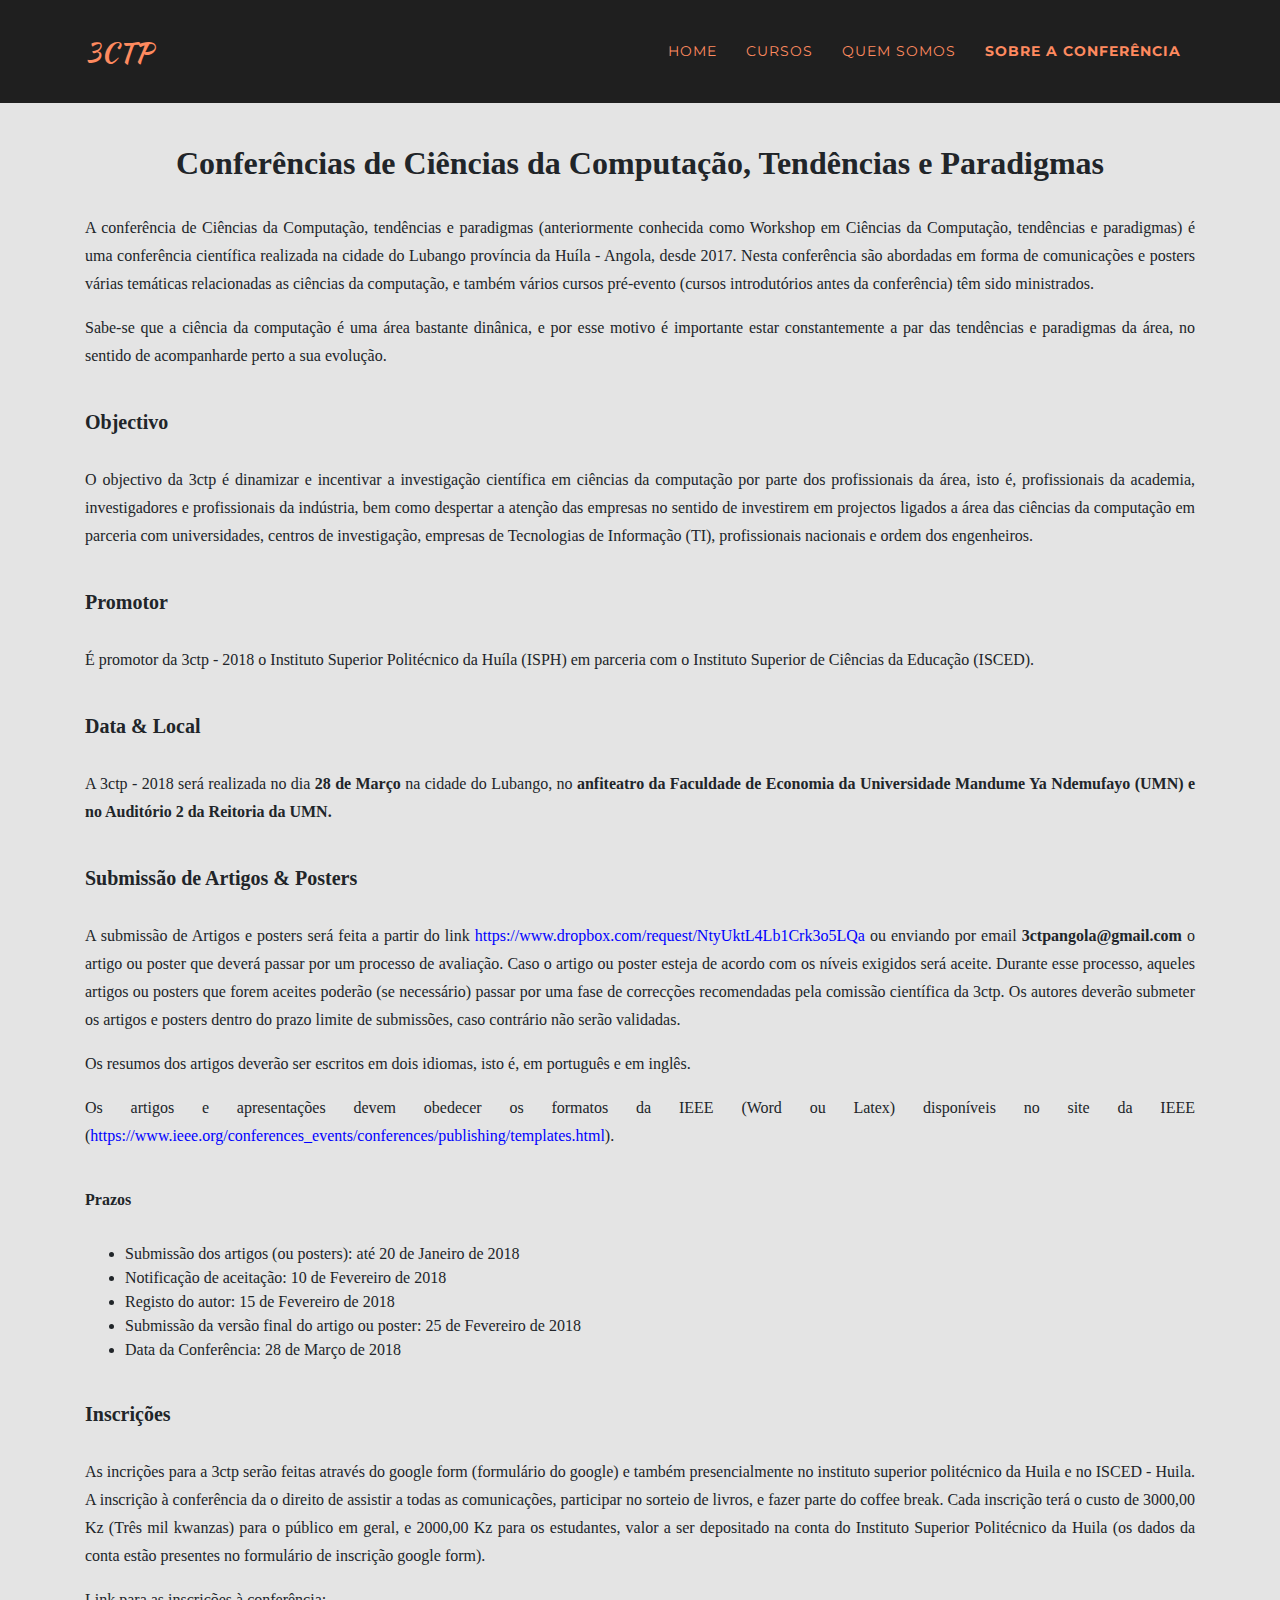
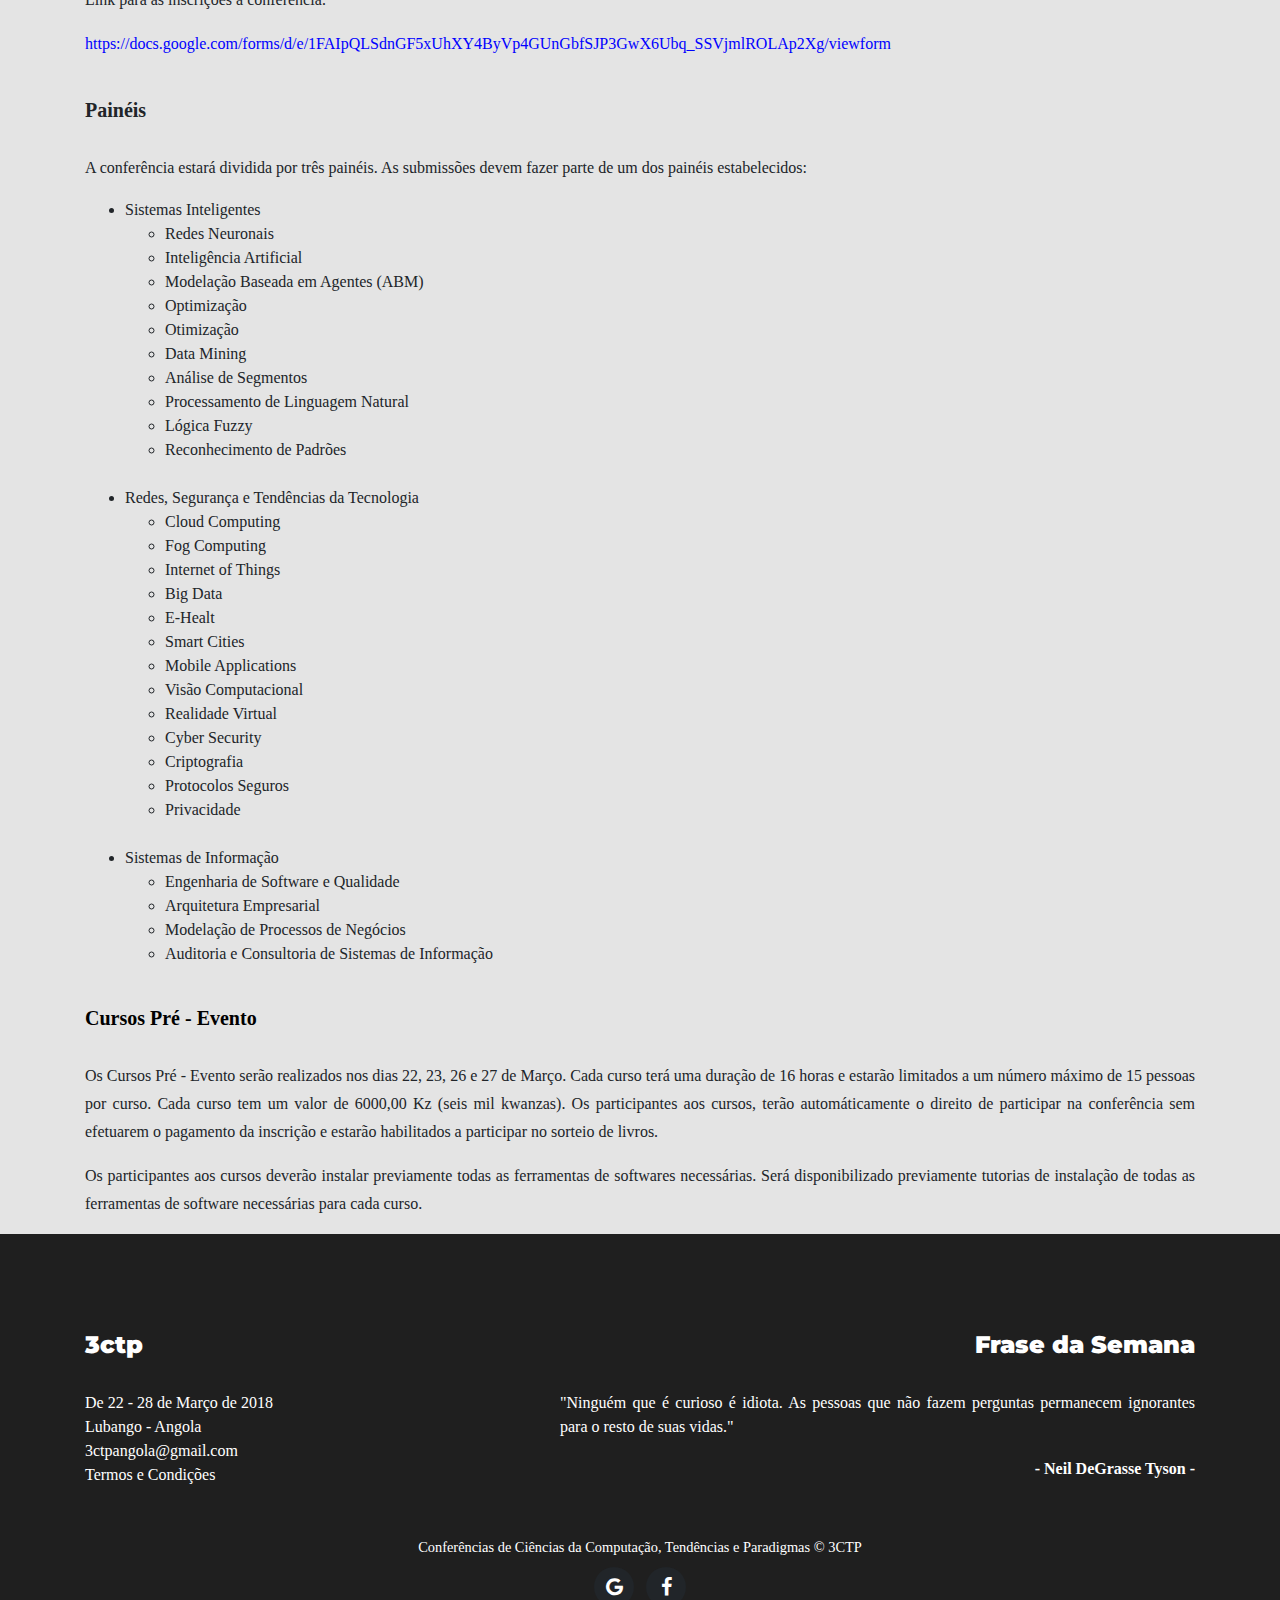
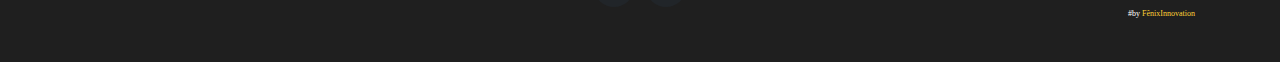
<file: sobre.html>
<!DOCTYPE html>
<html lang="en">

  <head>

    <meta charset="utf-8">
    <meta name="viewport" content="width=device-width, initial-scale=1, shrink-to-fit=no">
    <meta name="description" content="">
    <meta name="author" content="">

    <title>3ctp</title>

    <!-- Bootstrap core CSS -->
    <link href="vendor/bootstrap/css/bootstrap.min.css" rel="stylesheet">

    <!-- Custom fonts for this template -->
    <link href="vendor/font-awesome/css/font-awesome.min.css" rel="stylesheet" type="text/css">
    <link href="https://fonts.googleapis.com/css?family=Montserrat:400,700" rel="stylesheet" type="text/css">
    <link href='https://fonts.googleapis.com/css?family=Kaushan+Script' rel='stylesheet' type='text/css'>
    <link href='https://fonts.googleapis.com/css?family=Droid+Serif:400,700,400italic,700italic' rel='stylesheet' type='text/css'>
    <link href='https://fonts.googleapis.com/css?family=Roboto+Slab:400,100,300,700' rel='stylesheet' type='text/css'>

    <!-- Custom styles for this template -->
    <link href="css/agency.min.css" rel="stylesheet">
    <link href="css/style.css" rel="stylesheet">

  </head>

  <body style="background-color: #e4e4e4; font-family: calibri">

    <!-- Navigation -->
    <nav class="navbar navbar-expand-lg navbar-dark fixed-top" id="mainNav" style="background-color: #1f1f1f">
      <div class="container">
          <a class="navbar-brand js-scroll-trigger" href="index.html" style="color: #fe8a5f">3CTP</a>
        <button class="navbar-toggler navbar-toggler-right" type="button" data-toggle="collapse" data-target="#navbarResponsive" aria-controls="navbarResponsive" aria-expanded="false" aria-label="Toggle navigation">
          Menu
          <i class="fa fa-bars"></i>
        </button>
        <div  class="collapse navbar-collapse" id="navbarResponsive">
          <ul class="navbar-nav text-uppercase ml-auto">
            <li class="nav-item">
                <a class="nav-link js-scroll-trigger" href="index.html" style="color: #fe8a5f">Home</a>
            </li>
            <li class="nav-item">
                <a class="nav-link js-scroll-trigger" href="cursos.html" style="color: #fe8a5f">Cursos</a>
            </li>
            <li class="nav-item">
                <a class="nav-link js-scroll-trigger" href="time.html" style="color: #fe8a5f">Quem Somos</a>
            </li>
            <li class="nav-item">
                <a class="nav-link js-scroll-trigger" href="sobre.html" style="color: #fe8a5f"><b>Sobre a Conferência</b></a>
            </li>
            
          </ul>
        </div>
      </div>
    </nav>
    <br><br><br><br><br><br>
    <div  class="row">
          <div class="col-lg-12 text-center">
            <h2 style="font-family: calibri">Conferências de Ciências da Computação, Tendências e Paradigmas</h2>
            </div>
        <div class="container">
            <br>
            <p style="font-family: calibri; text-align: justify">A conferência de Ciências da Computação, tendências e paradigmas (anteriormente conhecida como Workshop em Ciências da Computação, tendências e paradigmas) é uma conferência científica realizada na cidade do Lubango província da Huíla - Angola, desde 2017. Nesta conferência são abordadas em forma de comunicações e posters várias temáticas relacionadas as ciências da computação, e também vários cursos pré-evento (cursos introdutórios antes da conferência) têm sido ministrados.</p>
            <p style="font-family: calibri; text-align: justify">Sabe-se que a ciência da computação é uma área bastante dinânica, e por esse motivo é importante estar constantemente a par das tendências e paradigmas da área, no sentido de acompanharde perto a sua evolução.</p>
            <br><h5 style="font-family: calibri">Objectivo</h5><br>
            <p style="font-family: calibri; text-align: justify">O objectivo da 3ctp é dinamizar e incentivar a investigação científica em ciências da computação por parte dos profissionais da área, isto é, profissionais da academia, investigadores e profissionais da indústria, bem como despertar a atenção das empresas no sentido de investirem em projectos ligados a área das ciências da computação em parceria com universidades, centros de investigação, empresas de Tecnologias de Informação (TI), profissionais nacionais e ordem dos engenheiros.</p>
            <br><h5 style="font-family: calibri">Promotor</h5><br>
            <p style="font-family: calibri; text-align: justify">É promotor da 3ctp - 2018 o Instituto Superior Politécnico da Huíla (ISPH) em parceria com o Instituto Superior de Ciências da Educação (ISCED).</p>
            <br><h5 style="font-family: calibri">Data & Local</h5><br>
            <p style="font-family: calibri; text-align: justify">A 3ctp - 2018 será realizada no dia <b>28 de Março</b> na cidade do Lubango, no <b>anfiteatro da Faculdade de Economia da Universidade Mandume Ya Ndemufayo (UMN) e no Auditório 2 da Reitoria da UMN.</b> </p>
            <br><h5 style="font-family: calibri">Submissão de Artigos & Posters</h5><br>
            <p style="font-family: calibri; text-align: justify">A submissão de Artigos e posters será feita a partir do link <a href="#" style="color:blue">https://www.dropbox.com/request/NtyUktL4Lb1Crk3o5LQa</a> ou enviando por email <b>3ctpangola@gmail.com</b> o artigo ou poster que deverá passar por um processo de avaliação. Caso o artigo ou poster esteja de acordo com os níveis exigidos será aceite. Durante esse processo, aqueles artigos ou posters que forem aceites poderão (se necessário) passar por uma fase de correcções recomendadas pela comissão científica da 3ctp. Os autores deverão submeter os artigos e posters dentro do prazo limite de submissões, caso contrário não serão validadas.</p>
            <p style="font-family: calibri; text-align: justify">Os resumos dos artigos deverão ser escritos em dois idiomas, isto é, em português e em inglês.</p>
            <p style="font-family: calibri; text-align: justify">Os artigos e apresentações devem obedecer os formatos da IEEE (Word ou Latex) disponíveis no site da IEEE (<a style="color: blue" href="#">https://www.ieee.org/conferences_events/conferences/publishing/templates.html</a>).</p>
            <br><h6 style="font-family: calibri">Prazos</h6><br>
            <ul>
                <li>Submissão dos artigos (ou posters): até 20 de Janeiro de 2018</li>
                <li>Notificação de aceitação: 10 de Fevereiro de 2018</li>
                <li>Registo do autor: 15 de Fevereiro de 2018</li>
                <li>Submissão da versão final do artigo ou poster: 25 de Fevereiro de 2018</li>
                <li>Data da Conferência: 28 de Março de 2018</li>
            </ul>
            <br><h5 style="font-family: calibri">Inscrições</h5><br>
            <p style="font-family: calibri; text-align: justify">As incrições para a 3ctp serão feitas através do google form (formulário do google) e também presencialmente no instituto superior politécnico da Huila e no ISCED - Huila. A inscrição à conferência da o direito de assistir a todas as comunicações, participar no sorteio de livros, e fazer parte do coffee break. Cada inscrição terá o custo de 3000,00 Kz (Três mil kwanzas) para o público em geral, e 2000,00 Kz para os estudantes, valor a ser depositado na conta do Instituto Superior Politécnico da Huila (os dados da conta estão presentes no formulário de inscrição google form).</p>
            <p style="font-family: calibri; text-align: justify">Link para as inscrições à conferência:</p>
            <p style="font-family: calibri; text-align: justify"><a href="#" style="color: blue">https://docs.google.com/forms/d/e/1FAIpQLSdnGF5xUhXY4ByVp4GUnGbfSJP3GwX6Ubq_SSVjmlROLAp2Xg/viewform</a></p>
            <br><h5 style="font-family: calibri">Painéis</h5><br>
            <p style="font-family: calibri; text-align: justify">A conferência estará dividida por três painéis. As submissões devem fazer parte de um dos painéis estabelecidos:</p>
            <ul>
                <li>Sistemas Inteligentes
                    <ul>
                        <li>Redes Neuronais</li>
                        <li>Inteligência Artificial</li>
                        <li>Modelação Baseada em Agentes (ABM)</li>
                        <li>Optimização</li>
                        <li>Otimização</li>
                        <li>Data Mining</li>
                        <li>Análise de Segmentos</li>
                        <li>Processamento de Linguagem Natural</li>
                        <li>Lógica Fuzzy</li>
                        <li>Reconhecimento de Padrões</li>
                    </ul>
                </li>
                <br>
                <li>Redes, Segurança e Tendências da Tecnologia
                    <ul>
                        <li>Cloud Computing</li>
                        <li>Fog Computing</li>
                        <li>Internet of Things</li>
                        <li>Big Data</li>
                        <li>E-Healt</li>
                        <li>Smart Cities</li>
                        <li>Mobile Applications</li>
                        <li>Visão Computacional</li>   
                        <li>Realidade Virtual</li>
                        <li>Cyber Security</li>
                        <li>Criptografia</li>
                        <li>Protocolos Seguros</li>
                        <li>Privacidade</li>
                    </ul>
                </li>
                <br>
                <li>Sistemas de Informação
                    <ul>
                        <li>Engenharia de Software e Qualidade</li>
                        <li>Arquitetura Empresarial</li>
                        <li>Modelação de Processos de Negócios</li>
                        <li>Auditoria e Consultoria de Sistemas de Informação</li>
                    </ul>
                </li>
            </ul>
            
            <br><h5 style="font-family: calibri"><a style="color: black "href="cursos.html">Cursos Pré - Evento</a></h5><br>
            <p style="font-family: calibri; text-align: justify">Os Cursos Pré - Evento serão realizados nos dias 22, 23, 26 e 27 de Março. Cada curso terá uma duração de 16 horas e estarão limitados a um número máximo de 15 pessoas por curso. Cada curso tem um valor de 6000,00 Kz (seis mil kwanzas). Os participantes aos cursos, terão automáticamente o direito de participar na conferência sem efetuarem o pagamento da inscrição e estarão habilitados a participar no sorteio de livros. </p>
            <p style="font-family: calibri; text-align: justify">Os participantes aos cursos deverão instalar previamente todas as ferramentas de softwares necessárias. Será disponibilizado previamente tutorias de instalação de todas as ferramentas de software necessárias para cada curso. </p>
        </div>
            
          
    </div>
    
    
    
    
      
    <!-- Footer -->
   <footer style="background-color: #1f1f1f">
            <div >
          <div class="container" >
              <div class="row">
            <div class="col-md-5">
                <br><br><br>
                <h4 style="text-align: justify;color: #ffffff;"><b>3ctp</b></h4>
                <br>
                <ul style="text-align: justify;color: white;" class="list-inline">
                    <li>De 22 - 28 de Março de 2018</li>
                    <li>Lubango - Angola</li>
                    <li>3ctpangola@gmail.com</li>
                    <li><a style="color: white" class="portfolio-link" data-toggle="modal" href="#termos">Termos e Condições</a></li>
                </ul>
            </div>
                  <div class="col-md-7">
                      <br><br><br>
                      <h4 style=" text-align: right;color: #ffffff;"><b>Frase da Semana</b></h4>
                <br>
                <ul style="text-align: justify;color: white;font-size: 12" class="list-inline">
                    <li>"Ninguém que é curioso é idiota. As pessoas que não fazem perguntas permanecem ignorantes para o resto de suas vidas."</li>
                </ul> 
                <p style="text-align: right;color: white"><b>- Neil DeGrasse Tyson -</b></p>
                  </div>

              </div>
          </div>

        <br>
        </div>
            <div class="container" >
            <div class="row">
              <div class="col-md-12">
                  <span class="copyright" style="color: white;font-family: calibri">Conferências de Ciências da Computação, Tendências e Paradigmas &copy; 3CTP</span>
              </div>
              <div class="col-md-12">
                <ul class="list-inline social-buttons">
                  <li class="list-inline-item">
                    <a href="#">
                      <i class="fa fa-google"></i>
                    </a>
                  </li>
                  <li class="list-inline-item">
                    <a href="#">
                      <i class="fa fa-facebook"></i>
                    </a>
                  </li>

                </ul>
                  <p style="text-align: right; font-size: 8px; color: white">#by <a href="http://www.fenixinnovation.com">FênixInnovation</a></p>
              </div>

            </div>
          </div>
        </footer>
   
       
     <!-- Bootstrap core JavaScript -->
    <script src="vendor/jquery/jquery.min.js"></script>
    <script src="vendor/bootstrap/js/bootstrap.bundle.min.js"></script>

    <!-- Plugin JavaScript -->
    <script src="vendor/jquery-easing/jquery.easing.min.js"></script>

    <!-- Contact form JavaScript -->
    <script src="js/jqBootstrapValidation.js"></script>
    <script src="js/contact_me.js"></script>

    <!-- Custom scripts for this template -->
    <script src="js/agency.min.js"></script>

  </body>

</html>
</file>
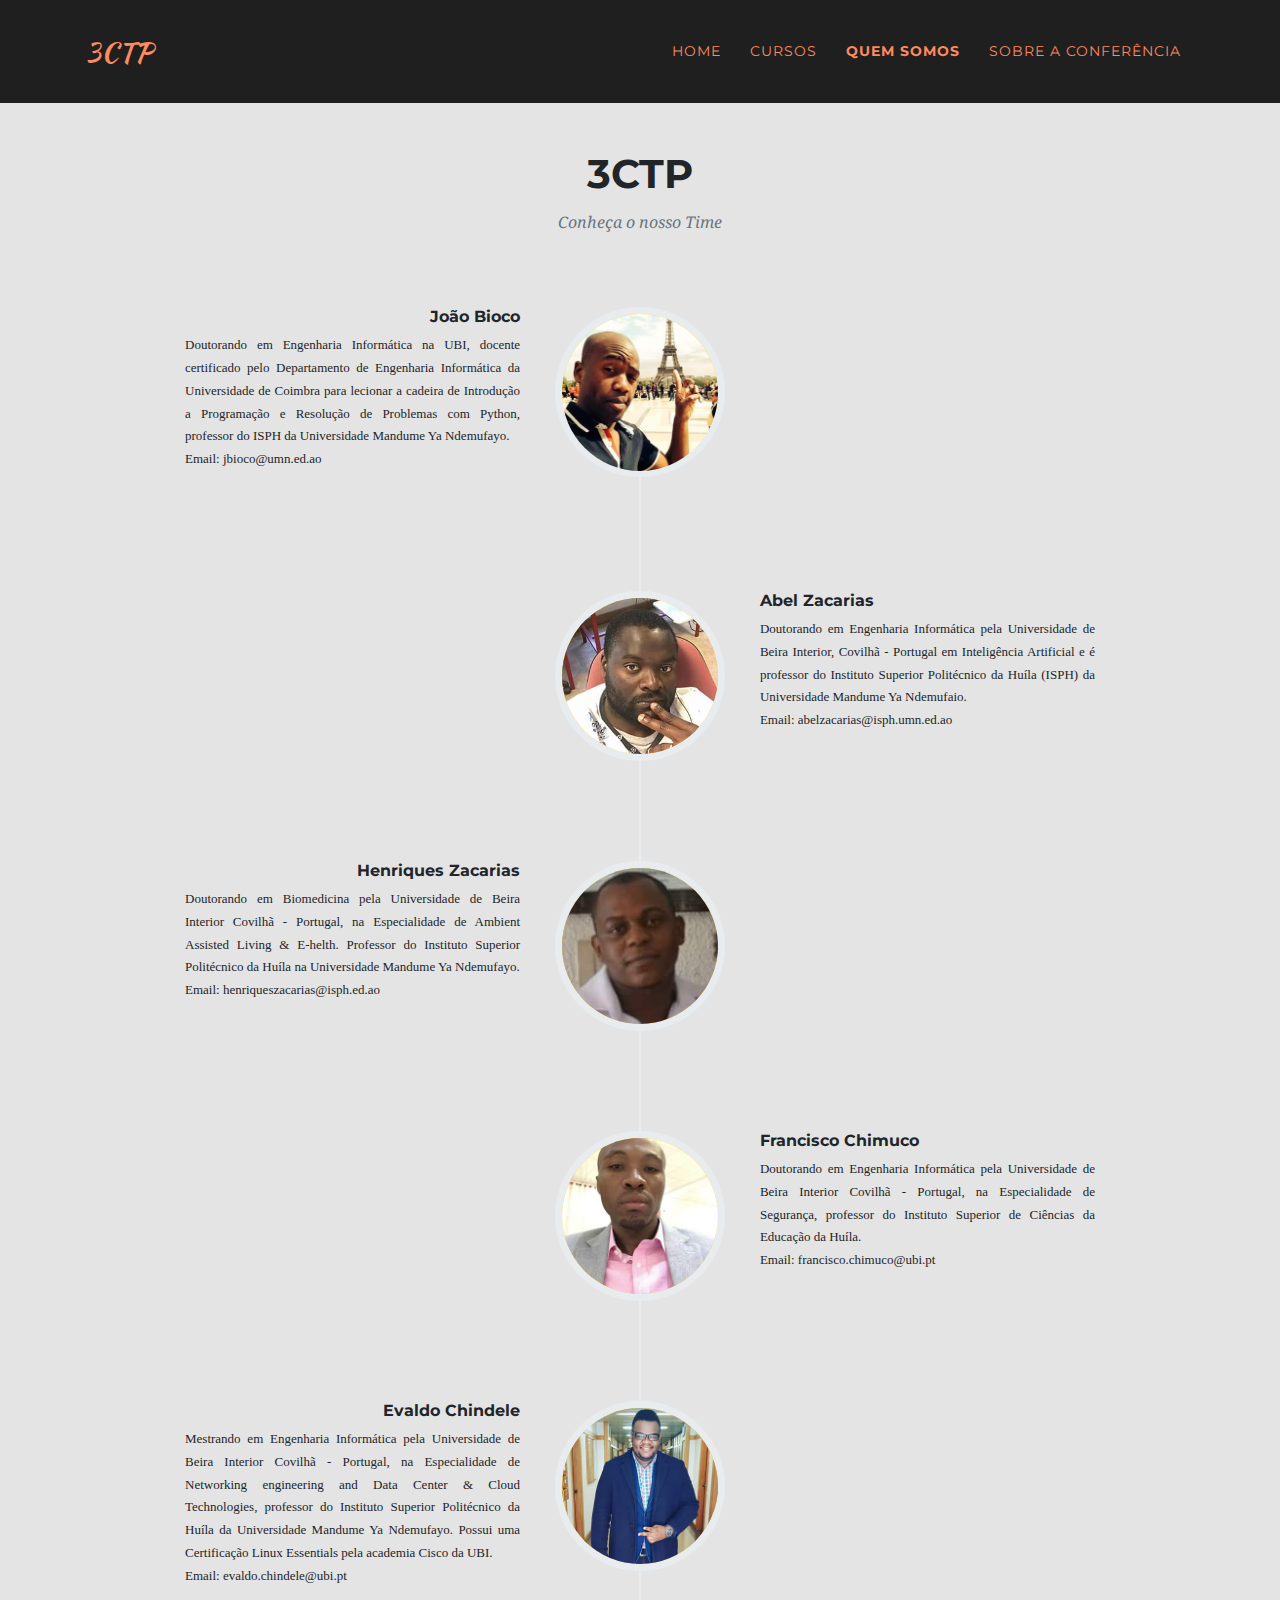
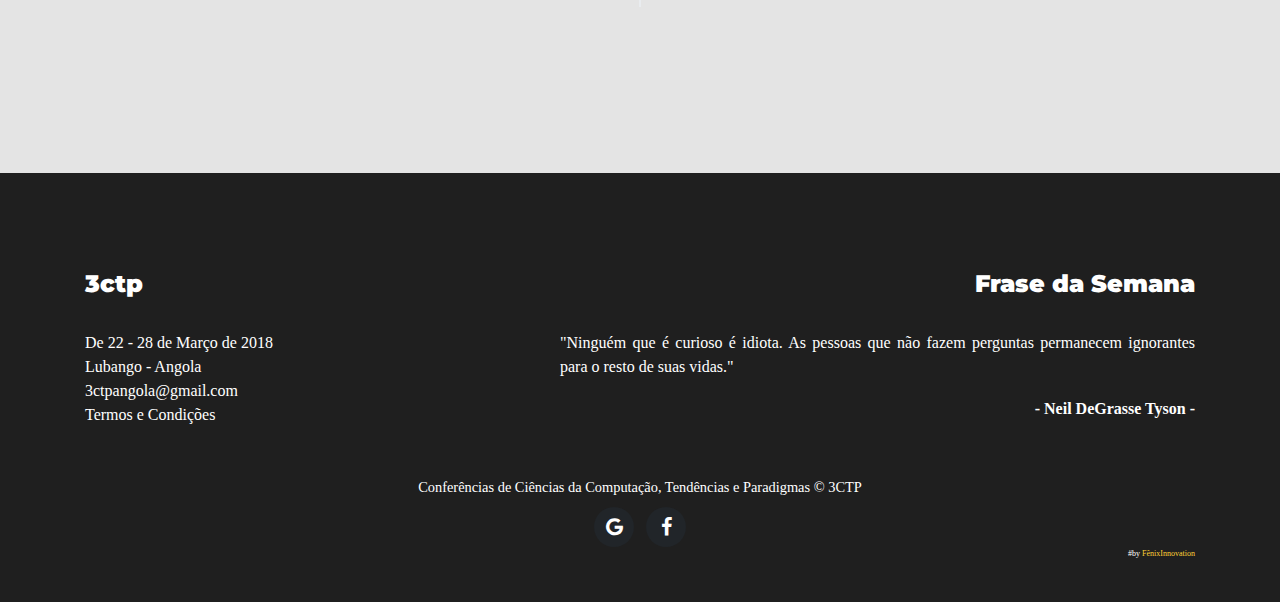
<file: time.html>
<!DOCTYPE html>
<html lang="en">

  <head>

    <meta charset="utf-8">
    <meta name="viewport" content="width=device-width, initial-scale=1, shrink-to-fit=no">
    <meta name="description" content="">
    <meta name="author" content="">

    <title>3ctp</title>

    <!-- Bootstrap core CSS -->
    <link href="vendor/bootstrap/css/bootstrap.min.css" rel="stylesheet">

    <!-- Custom fonts for this template -->
    <link href="vendor/font-awesome/css/font-awesome.min.css" rel="stylesheet" type="text/css">
    <link href="https://fonts.googleapis.com/css?family=Montserrat:400,700" rel="stylesheet" type="text/css">
    <link href='https://fonts.googleapis.com/css?family=Kaushan+Script' rel='stylesheet' type='text/css'>
    <link href='https://fonts.googleapis.com/css?family=Droid+Serif:400,700,400italic,700italic' rel='stylesheet' type='text/css'>
    <link href='https://fonts.googleapis.com/css?family=Roboto+Slab:400,100,300,700' rel='stylesheet' type='text/css'>

    <!-- Custom styles for this template -->
    <link href="css/agency.min.css" rel="stylesheet">
    <link href="css/style.css" rel="stylesheet">

  </head>

  <body style="background-color: #e4e4e4; font-family: calibri">

    <!-- Navigation -->
    <nav class="navbar navbar-expand-lg navbar-dark fixed-top" id="mainNav" style="background-color: #1f1f1f">
      <div class="container">
          <a class="navbar-brand js-scroll-trigger" href="index.html" style="color: #fe8a5f">3CTP</a>
        <button class="navbar-toggler navbar-toggler-right" type="button" data-toggle="collapse" data-target="#navbarResponsive" aria-controls="navbarResponsive" aria-expanded="false" aria-label="Toggle navigation">
          Menu
          <i class="fa fa-bars"></i>
        </button>
        <div  class="collapse navbar-collapse" id="navbarResponsive">
          <ul class="navbar-nav text-uppercase ml-auto">
            <li class="nav-item">
                <a class="nav-link js-scroll-trigger" href="index.html" style="color: #fe8a5f">Home</a>
            </li>
            <li class="nav-item">
                <a class="nav-link js-scroll-trigger" href="cursos.html" style="color: #fe8a5f">Cursos</a>
            </li>
            <li class="nav-item">
                <a class="nav-link js-scroll-trigger" href="time.html" style="color: #fe8a5f"><b>Quem Somos</b></a>
            </li>
            <li class="nav-item">
                <a class="nav-link js-scroll-trigger" href="sobre.html" style="color: #fe8a5f">Sobre a Conferência</a>
            </li>
            
          </ul>
        </div>
      </div>
    </nav>
    
    <section id="about">
      <div class="container">
        <div class="row">
          <div class="col-lg-12 text-center">
            <h2 class="section-heading text-uppercase">3ctp</h2>
            <h3 class="section-subheading text-muted">Conheça o nosso Time</h3>
          </div>
        </div>
        <div class="row">
          <div class="col-lg-12">
            <ul class="timeline">
              <li>
                <div class="timeline-image">
                    <img class="rounded-circle img-fluid" src="img/time/JB.jpg" alt="">
                </div>
                <div class="timeline-panel">
                  <div class="timeline-heading">
                    <h6 class="subheading">João Bioco</h6>
                  </div>
                  <div class="timeline-body">
                      <p style="text-align: justify; font-size: small">Doutorando em Engenharia Informática na UBI, docente certificado pelo Departamento de Engenharia Informática da Universidade de Coimbra para lecionar a cadeira de Introdução a Programação e Resolução de Problemas com Python, professor do ISPH da Universidade Mandume Ya Ndemufayo.</p>
                      <p style="text-align: justify; font-size: small">Email: jbioco@umn.ed.ao</p>
                  </div>
                </div>
              </li>
              <li class="timeline-inverted">
                <div class="timeline-image">
                    <img class="rounded-circle img-fluid" src="img/time/AZ.jpg" alt="">
                </div>
                <div class="timeline-panel">
                  <div class="timeline-heading">
                    <h6 class="subheading">Abel Zacarias</h6>
                  </div>
                  <div class="timeline-body">
                      <p style="text-align: justify; font-size: small">Doutorando em Engenharia Informática pela Universidade de Beira Interior, Covilhã - Portugal em Inteligência Artificial e é professor do Instituto Superior Politécnico da Huíla (ISPH) da Universidade Mandume Ya Ndemufaio.</p>
                      <p style="text-align: justify; font-size: small">Email: abelzacarias@isph.umn.ed.ao</p>
                  </div>
                </div>
              </li>
              <li>
                <div class="timeline-image">
                    <img class="rounded-circle img-fluid" src="img/time/HZ.jpg" alt="">
                </div>
                <div class="timeline-panel">
                  <div class="timeline-heading">
                    <h6 class="subheading">Henriques Zacarias</h6>
                  </div>
                  <div class="timeline-body">
                      <p style="text-align: justify; font-size: small">Doutorando em Biomedicina pela Universidade de Beira Interior Covilhã - Portugal, na Especialidade de Ambient Assisted Living & E-helth. Professor do Instituto Superior Politécnico da Huíla na Universidade Mandume Ya Ndemufayo.</p>
                      <p style="text-align: justify; font-size: small">Email: henriqueszacarias@isph.ed.ao</p>
                  </div>
                </div>
              </li>
              <li class="timeline-inverted">
                <div class="timeline-image">
                    <img class="rounded-circle img-fluid" src="img/time/FC.jpg" alt="">
                </div>
                <div class="timeline-panel">
                  <div class="timeline-heading">
                    <h6 class="subheading">Francisco Chimuco</h6>
                  </div>
                  <div class="timeline-body">
                      <p style="text-align: justify; font-size: small">Doutorando em Engenharia Informática pela Universidade de Beira Interior Covilhã - Portugal, na Especialidade de Segurança, professor do Instituto Superior de Ciências da Educação da Huíla.</p>
                      <p style="text-align: justify; font-size: small">Email: francisco.chimuco@ubi.pt</p>
                  </div>
                </div>
              </li>
              <li>
                <div class="timeline-image">
                    <img class="rounded-circle img-fluid" src="img/time/EC.jpg" alt="">
                </div>
                <div class="timeline-panel">
                  <div class="timeline-heading">
                    <h6 class="subheading">Evaldo Chindele</h6>
                  </div>
                  <div class="timeline-body">
                      <p style="text-align: justify; font-size: small">Mestrando em Engenharia Informática pela Universidade de Beira Interior Covilhã - Portugal, na Especialidade de Networking engineering and Data Center & Cloud Technologies, professor do Instituto Superior Politécnico da Huíla da Universidade Mandume Ya Ndemufayo. Possui uma Certificação Linux Essentials pela academia Cisco da UBI.</p>
                      <p style="text-align: justify; font-size: small">Email: evaldo.chindele@ubi.pt</p>
                  </div>
                </div>
              </li>             
            </ul>
          </div>
        </div>
      </div>
    </section>


      
    <!-- Footer -->
    <footer style="background-color: #1f1f1f">
            <div >
          <div class="container" >
              <div class="row">
            <div class="col-md-5">
                <br><br><br>
                <h4 style="text-align: justify;color: #ffffff;"><b>3ctp</b></h4>
                <br>
                <ul style="text-align: justify;color: white;" class="list-inline">
                    <li>De 22 - 28 de Março de 2018</li>
                    <li>Lubango - Angola</li>
                    <li>3ctpangola@gmail.com</li>
                    <li><a style="color: white" class="portfolio-link" data-toggle="modal" href="#termos">Termos e Condições</a></li>
                </ul>
            </div>
                  <div class="col-md-7">
                      <br><br><br>
                      <h4 style=" text-align: right;color: #ffffff;"><b>Frase da Semana</b></h4>
                <br>
                <ul style="text-align: justify;color: white;font-size: 12" class="list-inline">
                    <li>"Ninguém que é curioso é idiota. As pessoas que não fazem perguntas permanecem ignorantes para o resto de suas vidas."</li>
                </ul> 
                <p style="text-align: right;color: white"><b>- Neil DeGrasse Tyson -</b></p>
                  </div>

              </div>
          </div>

        <br>
        </div>
            <div class="container" >
            <div class="row">
              <div class="col-md-12">
                  <span class="copyright" style="color: white;font-family: calibri">Conferências de Ciências da Computação, Tendências e Paradigmas &copy; 3CTP</span>
              </div>
              <div class="col-md-12">
                <ul class="list-inline social-buttons">
                  <li class="list-inline-item">
                    <a href="#">
                      <i class="fa fa-google"></i>
                    </a>
                  </li>
                  <li class="list-inline-item">
                    <a href="#">
                      <i class="fa fa-facebook"></i>
                    </a>
                  </li>

                </ul>
                  <p style="text-align: right; font-size: 8px; color: white">#by <a href="http://www.fenixinnovation.com">FênixInnovation</a></p>
              </div>

            </div>
          </div>
        </footer>
   
    
    
    
    
    
    
    
    
     <!-- Bootstrap core JavaScript -->
    <script src="vendor/jquery/jquery.min.js"></script>
    <script src="vendor/bootstrap/js/bootstrap.bundle.min.js"></script>

    <!-- Plugin JavaScript -->
    <script src="vendor/jquery-easing/jquery.easing.min.js"></script>

    <!-- Contact form JavaScript -->
    <script src="js/jqBootstrapValidation.js"></script>
    <script src="js/contact_me.js"></script>

    <!-- Custom scripts for this template -->
    <script src="js/agency.min.js"></script>

  </body>

</html>
</file>
<file: css/style.css>
body{
    font-family: monospace;
}
#slideShow{
    width: 100%;
}

#seccao{
    text-align: center;
  
    margin: 0;
}
#seccao h3{
    font-weight: 200;
    font-style: oblique;
        margin: 0;
}


#inscricao{
  
   margin-left: 20px;
     
    
}





#loop-cursos{
				float:left;
				text-align:center;
				margin: 3% 0% 0.5% 8.3%;
				padding:0;
				
				border-radius:10px;
				
			}
			
			
			
			
				
				.desc{
					font-family: monospace, "Arial", Gadget, sans-serif;
				font-size:1em;
				background:#FFFFFF;
				 font-style: normal;
				line-height:20px;
				padding: 1.5% 1% 1.5% 3%;
				
				}
                                
                                .desc h5{
				font-size: 12px;
                                font-family:"Arial";
				
				}
			
					
					

#loop-cursos #imgloop img{
    width: 200px;
      height: 150px;
      text-align: center;
}

#cursos{
    background: #f6f3f3;
}





#loop-eventos{
				float:left;
				text-align:center;
				margin: 2% 0% 0.5% 6%;
				padding:0;
				
				border-radius:10px;
				
			}
			
			
				
				.descEvento{
					font-family: monospace, "Arial", Gadget, sans-serif;
				font-size:1em;
                           
				 font-style: normal;
				line-height:20px;
				padding: 1.5% 1% 1.5% 3%;
				color:#FFFFFF;
				}
			
					
					
						#detalhe{
							padding:6px;
							
							}
#detalhe a{
	display: inline-block;
	zoom: 1;
	*display: inline;
	vertical-align: baseline;
	cursor: pointer;
	text-decoration: none;
	font: 12px Arial;
	padding: .5em 1em .55em;
	text-shadow: 0 1px 1px rgba(0,0,0,.3);
	webkit-box-shadow: 0 1px 2px rgba(0,0,0,.2);
	zoz-box-shadow: 0 1px 2px rgba(0,0,0,.2);
	box-shadow: 0 1px 2px rgba(0,0,0,.2);
	border-radius: 3px;
	color: #d7d7d7;
	border: solid 1px #333;
	background: #006600;
	background: -webkit-gradient(linear, left top, left bottom, from(#666), to(#006600));
	background: -moz-linear-gradient(top, #666, #006600);
	filter: progid:DXImageTransform.Microsoft.gradient(startColorstr='#666666', endColorstr='#000000');

}

#loop-eventos #imgloop img{
    width: 350px;
      height: 200px;
      text-align: center;
}
#textoSlide{
    display: inline-block;
	zoom: 1;
	*display: inline;
	vertical-align: baseline;
	cursor: pointer;
	text-decoration: none;
	font-size: 6em;
	padding: .5em 1em .55em;
	text-shadow: 0 1px 1px rgba(0,0,0,.3);
	webkit-box-shadow: 0 1px 2px rgba(0,0,0,.2);
	zoz-box-shadow: 0 1px 2px rgba(0,0,0,.2);
	box-shadow: 0 1px 2px rgba(0,0,0,.2);
	border-radius: 3px;
	color: #d7d7d7;
	border: solid 1px #333;
	background: #006600;
	background: -webkit-gradient(linear, left top, left bottom, from(#666), to(#006600));
	background: -moz-linear-gradient(top, #666, #006600);
	filter: progid:DXImageTransform.Microsoft.gradient(startColorstr='#666666', endColorstr='#000000');

}
</file>
<file: css/agency.min.css>
body{overflow-x:hidden;font-family:'Roboto Slab','Helvetica Neue',Helvetica,Arial,sans-serif}p{line-height:1.75}a{color:#fed136}a:hover{color:#fec503}.text-primary{color:#fed136!important}h1,h2,h3,h4,h5,h6{font-weight:700;font-family:Montserrat,'Helvetica Neue',Helvetica,Arial,sans-serif}section{padding:100px 0}section h2.section-heading{font-size:40px;margin-top:0;margin-bottom:15px}section h3.section-subheading{font-size:16px;font-weight:400;font-style:italic;margin-bottom:75px;text-transform:none;font-family:'Droid Serif','Helvetica Neue',Helvetica,Arial,sans-serif}@media (min-width:768px){section{padding:150px 0}}.btn{font-family:Montserrat,'Helvetica Neue',Helvetica,Arial,sans-serif;font-weight:700}.btn-xl{font-size:18px;padding:20px 40px}.btn-primary{background-color:#fed136;border-color:#fed136}.btn-primary:active,.btn-primary:focus,.btn-primary:hover{background-color:#fec810!important;border-color:#fec810!important;color:#fff}.btn-primary:active,.btn-primary:focus{box-shadow:0 0 0 .2rem rgba(254,209,55,.5)!important}::-moz-selection{background:#fed136;text-shadow:none}::selection{background:#fed136;text-shadow:none}img::selection{background:0 0}img::-moz-selection{background:0 0}#mainNav{background-color:#212529}#mainNav .navbar-toggler{font-size:12px;right:0;padding:13px;text-transform:uppercase;color:#fff;border:0;background-color:#fed136;font-family:Montserrat,'Helvetica Neue',Helvetica,Arial,sans-serif}#mainNav .navbar-brand{color:#fed136;font-family:'Kaushan Script','Helvetica Neue',Helvetica,Arial,cursive}#mainNav .navbar-brand.active,#mainNav .navbar-brand:active,#mainNav .navbar-brand:focus,#mainNav .navbar-brand:hover{color:#fec503}#mainNav .navbar-nav .nav-item .nav-link{font-size:90%;font-weight:400;padding:.75em 0;letter-spacing:1px;color:#fff;font-family:Montserrat,'Helvetica Neue',Helvetica,Arial,sans-serif}#mainNav .navbar-nav .nav-item .nav-link.active,#mainNav .navbar-nav .nav-item .nav-link:hover{color:#fed136}@media (min-width:992px){#mainNav{padding-top:25px;padding-bottom:25px;-webkit-transition:padding-top .3s,padding-bottom .3s;-moz-transition:padding-top .3s,padding-bottom .3s;transition:padding-top .3s,padding-bottom .3s;border:none;background-color:transparent}#mainNav .navbar-brand{font-size:1.75em;-webkit-transition:all .3s;-moz-transition:all .3s;transition:all .3s}#mainNav .navbar-nav .nav-item .nav-link{padding:1.1em 1em!important}#mainNav.navbar-shrink{padding-top:0;padding-bottom:0;background-color:#212529}#mainNav.navbar-shrink .navbar-brand{font-size:1.25em;padding:12px 0}}header.masthead{text-align:center;color:#fff;background-image:url(../img/header-bg.jpg);background-repeat:no-repeat;background-attachment:scroll;background-position:center center;-webkit-background-size:cover;-moz-background-size:cover;-o-background-size:cover;background-size:cover}header.masthead .intro-text{padding-top:150px;padding-bottom:100px}header.masthead .intro-text .intro-lead-in{font-size:22px;font-style:italic;line-height:22px;margin-bottom:25px;font-family:'Droid Serif','Helvetica Neue',Helvetica,Arial,sans-serif}header.masthead .intro-text .intro-heading{font-size:50px;font-weight:700;line-height:50px;margin-bottom:25px;font-family:Montserrat,'Helvetica Neue',Helvetica,Arial,sans-serif}@media (min-width:768px){header.masthead .intro-text{padding-top:300px;padding-bottom:200px}header.masthead .intro-text .intro-lead-in{font-size:40px;font-style:italic;line-height:40px;margin-bottom:25px;font-family:'Droid Serif','Helvetica Neue',Helvetica,Arial,sans-serif}header.masthead .intro-text .intro-heading{font-size:75px;font-weight:700;line-height:75px;margin-bottom:50px;font-family:Montserrat,'Helvetica Neue',Helvetica,Arial,sans-serif}}.service-heading{margin:15px 0;text-transform:none}#portfolio .portfolio-item{right:0;margin:0 0 15px}#portfolio .portfolio-item .portfolio-link{position:relative;display:block;max-width:400px;margin:0 auto;cursor:pointer}#portfolio .portfolio-item .portfolio-link .portfolio-hover{position:absolute;width:100%;height:100%;-webkit-transition:all ease .5s;-moz-transition:all ease .5s;transition:all ease .5s;opacity:0;background:rgba(254,209,54,.9)}#portfolio .portfolio-item .portfolio-link .portfolio-hover:hover{opacity:1}#portfolio .portfolio-item .portfolio-link .portfolio-hover .portfolio-hover-content{font-size:20px;position:absolute;top:50%;width:100%;height:20px;margin-top:-12px;text-align:center;color:#fff}#portfolio .portfolio-item .portfolio-link .portfolio-hover .portfolio-hover-content i{margin-top:-12px}#portfolio .portfolio-item .portfolio-link .portfolio-hover .portfolio-hover-content h3,#portfolio .portfolio-item .portfolio-link .portfolio-hover .portfolio-hover-content h4{margin:0}#portfolio .portfolio-item .portfolio-caption{max-width:400px;margin:0 auto;padding:25px;text-align:center;background-color:#fff}#portfolio .portfolio-item .portfolio-caption h4{margin:0;text-transform:none}#portfolio .portfolio-item .portfolio-caption p{font-size:16px;font-style:italic;margin:0;font-family:'Droid Serif','Helvetica Neue',Helvetica,Arial,sans-serif}#portfolio *{z-index:2}@media (min-width:767px){#portfolio .portfolio-item{margin:0 0 30px}}.portfolio-modal{padding-right:0!important}.portfolio-modal .modal-dialog{margin:1rem;max-width:100vw}.portfolio-modal .modal-content{padding:100px 0;text-align:center}.portfolio-modal .modal-content h2{font-size:3em;margin-bottom:15px}.portfolio-modal .modal-content p{margin-bottom:30px}.portfolio-modal .modal-content p.item-intro{font-size:16px;font-style:italic;margin:20px 0 30px;font-family:'Droid Serif','Helvetica Neue',Helvetica,Arial,sans-serif}.portfolio-modal .modal-content ul.list-inline{margin-top:0;margin-bottom:30px}.portfolio-modal .modal-content img{margin-bottom:30px}.portfolio-modal .modal-content button{cursor:pointer}.portfolio-modal .close-modal{position:absolute;top:25px;right:25px;width:75px;height:75px;cursor:pointer;background-color:transparent}.portfolio-modal .close-modal:hover{opacity:.3}.portfolio-modal .close-modal .lr{z-index:1051;width:1px;height:75px;margin-left:35px;-webkit-transform:rotate(45deg);-ms-transform:rotate(45deg);transform:rotate(45deg);background-color:#212529}.portfolio-modal .close-modal .lr .rl{z-index:1052;width:1px;height:75px;-webkit-transform:rotate(90deg);-ms-transform:rotate(90deg);transform:rotate(90deg);background-color:#212529}.timeline{position:relative;padding:0;list-style:none}.timeline:before{position:absolute;top:0;bottom:0;left:40px;width:2px;margin-left:-1.5px;content:'';background-color:#e9ecef}.timeline>li{position:relative;min-height:50px;margin-bottom:50px}.timeline>li:after,.timeline>li:before{display:table;content:' '}.timeline>li:after{clear:both}.timeline>li .timeline-panel{position:relative;float:right;width:100%;padding:0 20px 0 100px;text-align:left}.timeline>li .timeline-panel:before{right:auto;left:-15px;border-right-width:15px;border-left-width:0}.timeline>li .timeline-panel:after{right:auto;left:-14px;border-right-width:14px;border-left-width:0}.timeline>li .timeline-image{position:absolute;z-index:100;left:0;width:80px;height:80px;margin-left:0;text-align:center;color:#fff;border:7px solid #e9ecef;border-radius:100%;background-color:#fed136}.timeline>li .timeline-image h4{font-size:10px;line-height:14px;margin-top:12px}.timeline>li.timeline-inverted>.timeline-panel{float:right;padding:0 20px 0 100px;text-align:left}.timeline>li.timeline-inverted>.timeline-panel:before{right:auto;left:-15px;border-right-width:15px;border-left-width:0}.timeline>li.timeline-inverted>.timeline-panel:after{right:auto;left:-14px;border-right-width:14px;border-left-width:0}.timeline>li:last-child{margin-bottom:0}.timeline .timeline-heading h4{margin-top:0;color:inherit}.timeline .timeline-heading h4.subheading{text-transform:none}.timeline .timeline-body>p,.timeline .timeline-body>ul{margin-bottom:0}@media (min-width:768px){.timeline:before{left:50%}.timeline>li{min-height:100px;margin-bottom:100px}.timeline>li .timeline-panel{float:left;width:41%;padding:0 20px 20px 30px;text-align:right}.timeline>li .timeline-image{left:50%;width:100px;height:100px;margin-left:-50px}.timeline>li .timeline-image h4{font-size:13px;line-height:18px;margin-top:16px}.timeline>li.timeline-inverted>.timeline-panel{float:right;padding:0 30px 20px 20px;text-align:left}}@media (min-width:992px){.timeline>li{min-height:150px}.timeline>li .timeline-panel{padding:0 20px 20px}.timeline>li .timeline-image{width:150px;height:150px;margin-left:-75px}.timeline>li .timeline-image h4{font-size:18px;line-height:26px;margin-top:30px}.timeline>li.timeline-inverted>.timeline-panel{padding:0 20px 20px}}@media (min-width:1200px){.timeline>li{min-height:170px}.timeline>li .timeline-panel{padding:0 20px 20px 100px}.timeline>li .timeline-image{width:170px;height:170px;margin-left:-85px}.timeline>li .timeline-image h4{margin-top:40px}.timeline>li.timeline-inverted>.timeline-panel{padding:0 100px 20px 20px}}.team-member{margin-bottom:50px;text-align:center}.team-member img{width:225px;height:225px;border:7px solid #fff}.team-member h4{margin-top:25px;margin-bottom:0;text-transform:none}.team-member p{margin-top:0}section#contact{background-color:#212529;background-image:url(../img/map-image.png);background-repeat:no-repeat;background-position:center}section#contact .section-heading{color:#fff}section#contact .form-group{margin-bottom:25px}section#contact .form-group input,section#contact .form-group textarea{padding:20px}section#contact .form-group input.form-control{height:auto}section#contact .form-group textarea.form-control{height:248px}section#contact .form-control:focus{border-color:#fed136;box-shadow:none}section#contact ::-webkit-input-placeholder{font-weight:700;color:#ced4da;font-family:Montserrat,'Helvetica Neue',Helvetica,Arial,sans-serif}section#contact :-moz-placeholder{font-weight:700;color:#ced4da;font-family:Montserrat,'Helvetica Neue',Helvetica,Arial,sans-serif}section#contact ::-moz-placeholder{font-weight:700;color:#ced4da;font-family:Montserrat,'Helvetica Neue',Helvetica,Arial,sans-serif}section#contact :-ms-input-placeholder{font-weight:700;color:#ced4da;font-family:Montserrat,'Helvetica Neue',Helvetica,Arial,sans-serif}footer{padding:25px 0;text-align:center}footer span.copyright{font-size:90%;line-height:40px;text-transform:none;font-family:Montserrat,'Helvetica Neue',Helvetica,Arial,sans-serif}footer ul.quicklinks{font-size:90%;line-height:40px;margin-bottom:0;text-transform:none;font-family:Montserrat,'Helvetica Neue',Helvetica,Arial,sans-serif}ul.social-buttons{margin-bottom:0}ul.social-buttons li a{font-size:20px;line-height:40px;display:block;width:40px;height:40px;-webkit-transition:all .3s;-moz-transition:all .3s;transition:all .3s;color:#fff;border-radius:100%;outline:0;background-color:#212529}ul.social-buttons li a:active,ul.social-buttons li a:focus,ul.social-buttons li a:hover{background-color:#fed136}
</file>
